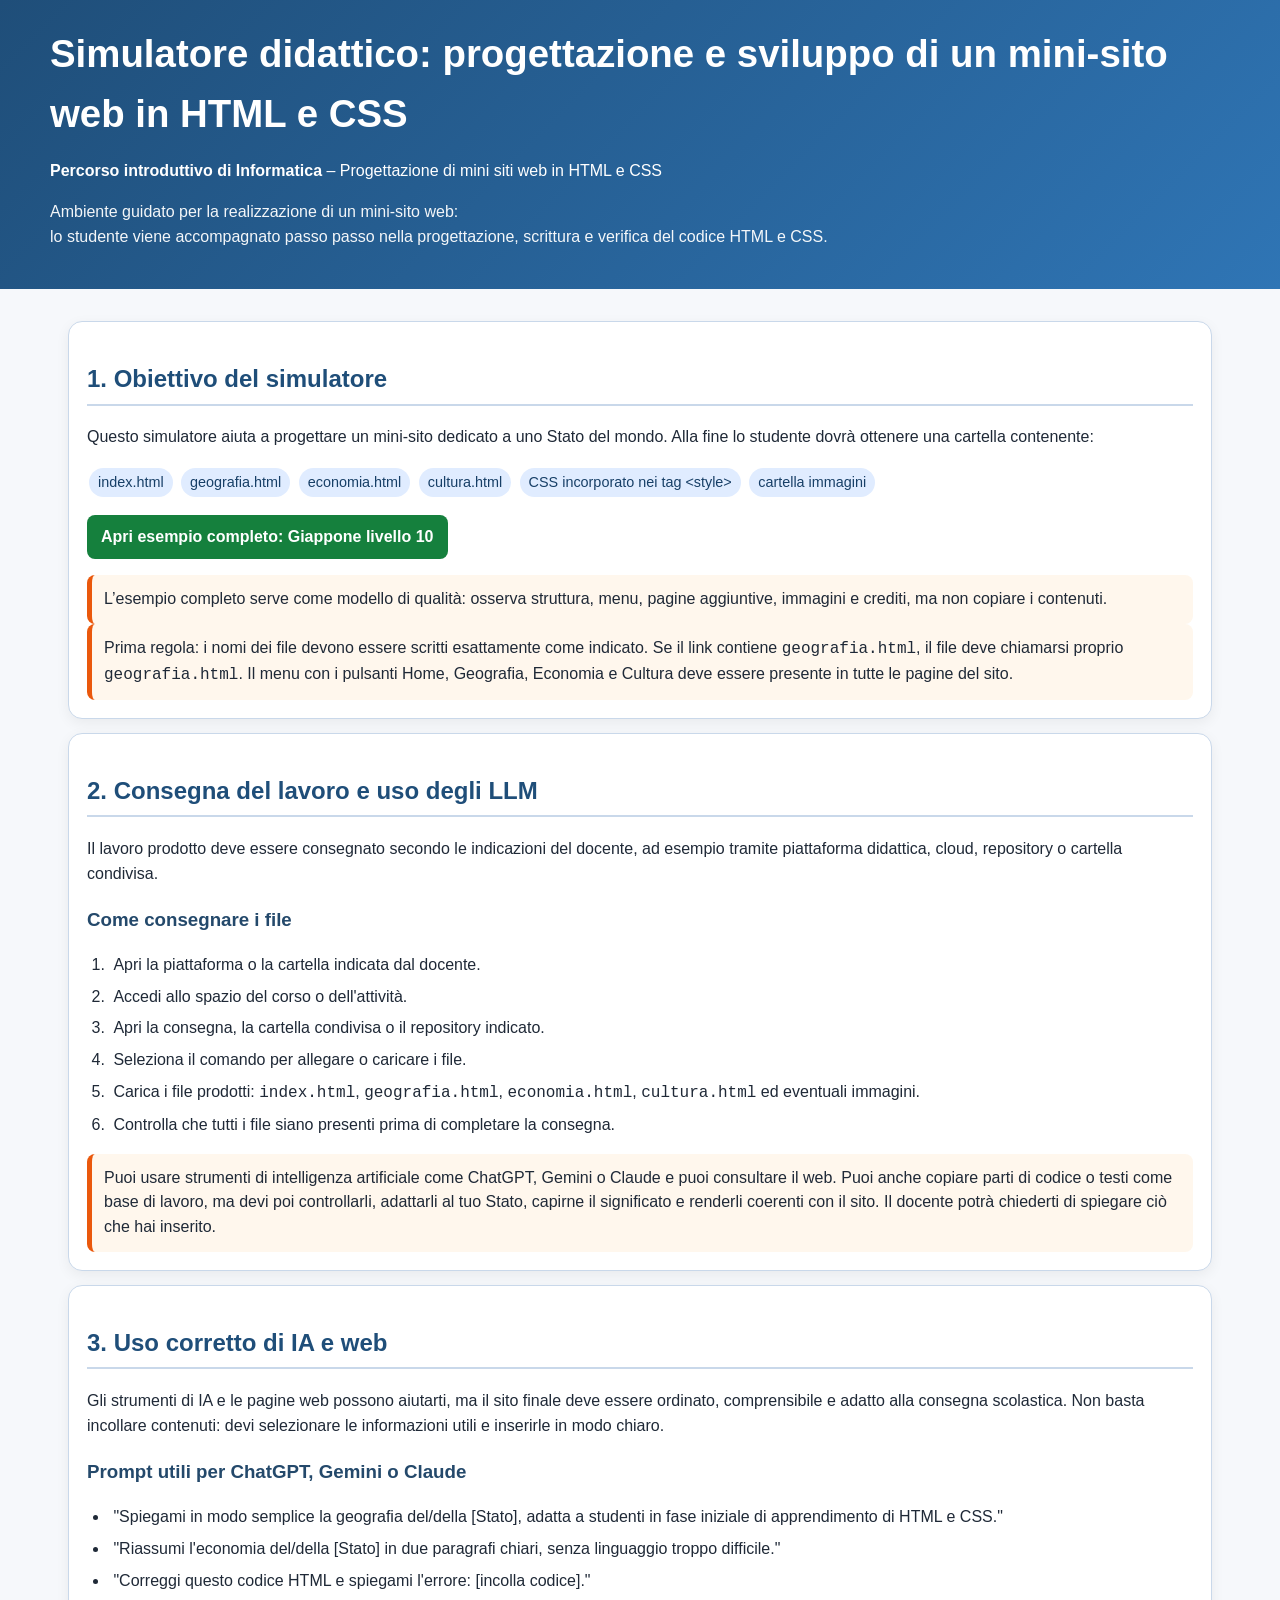
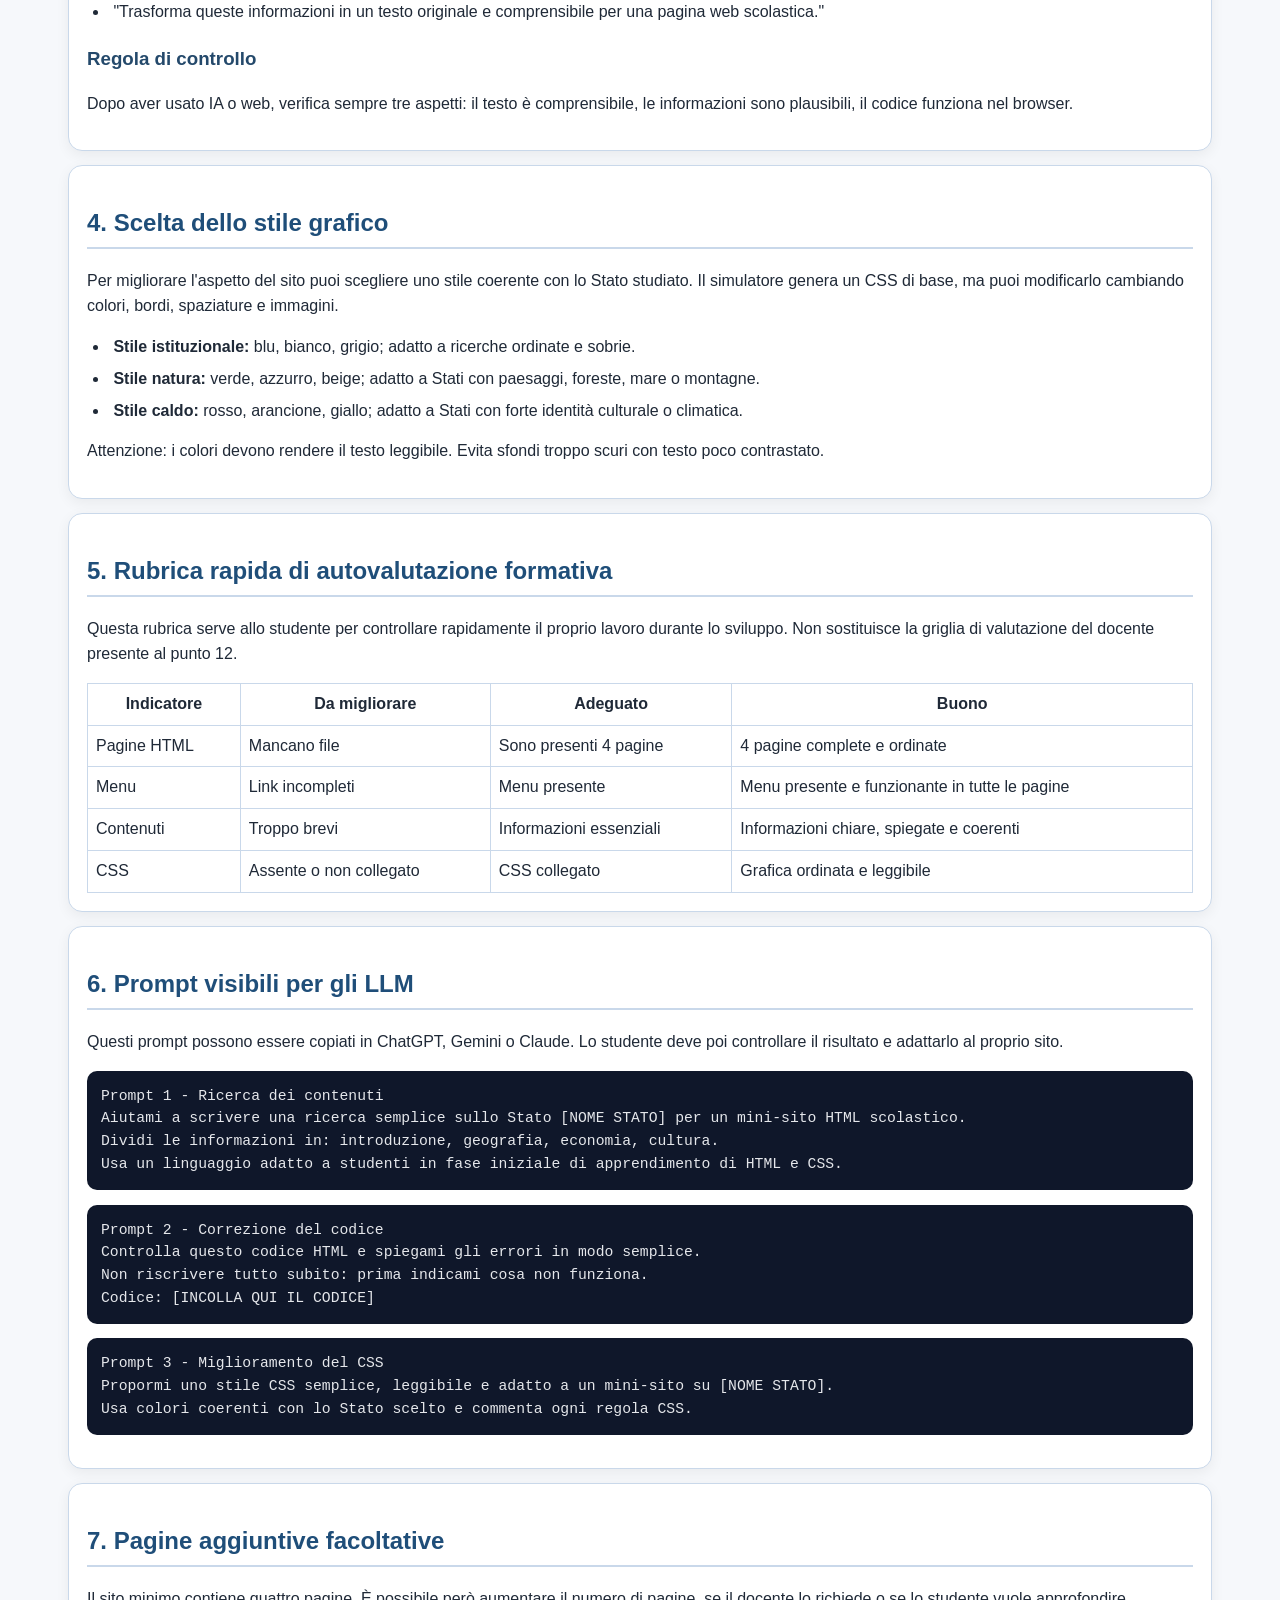
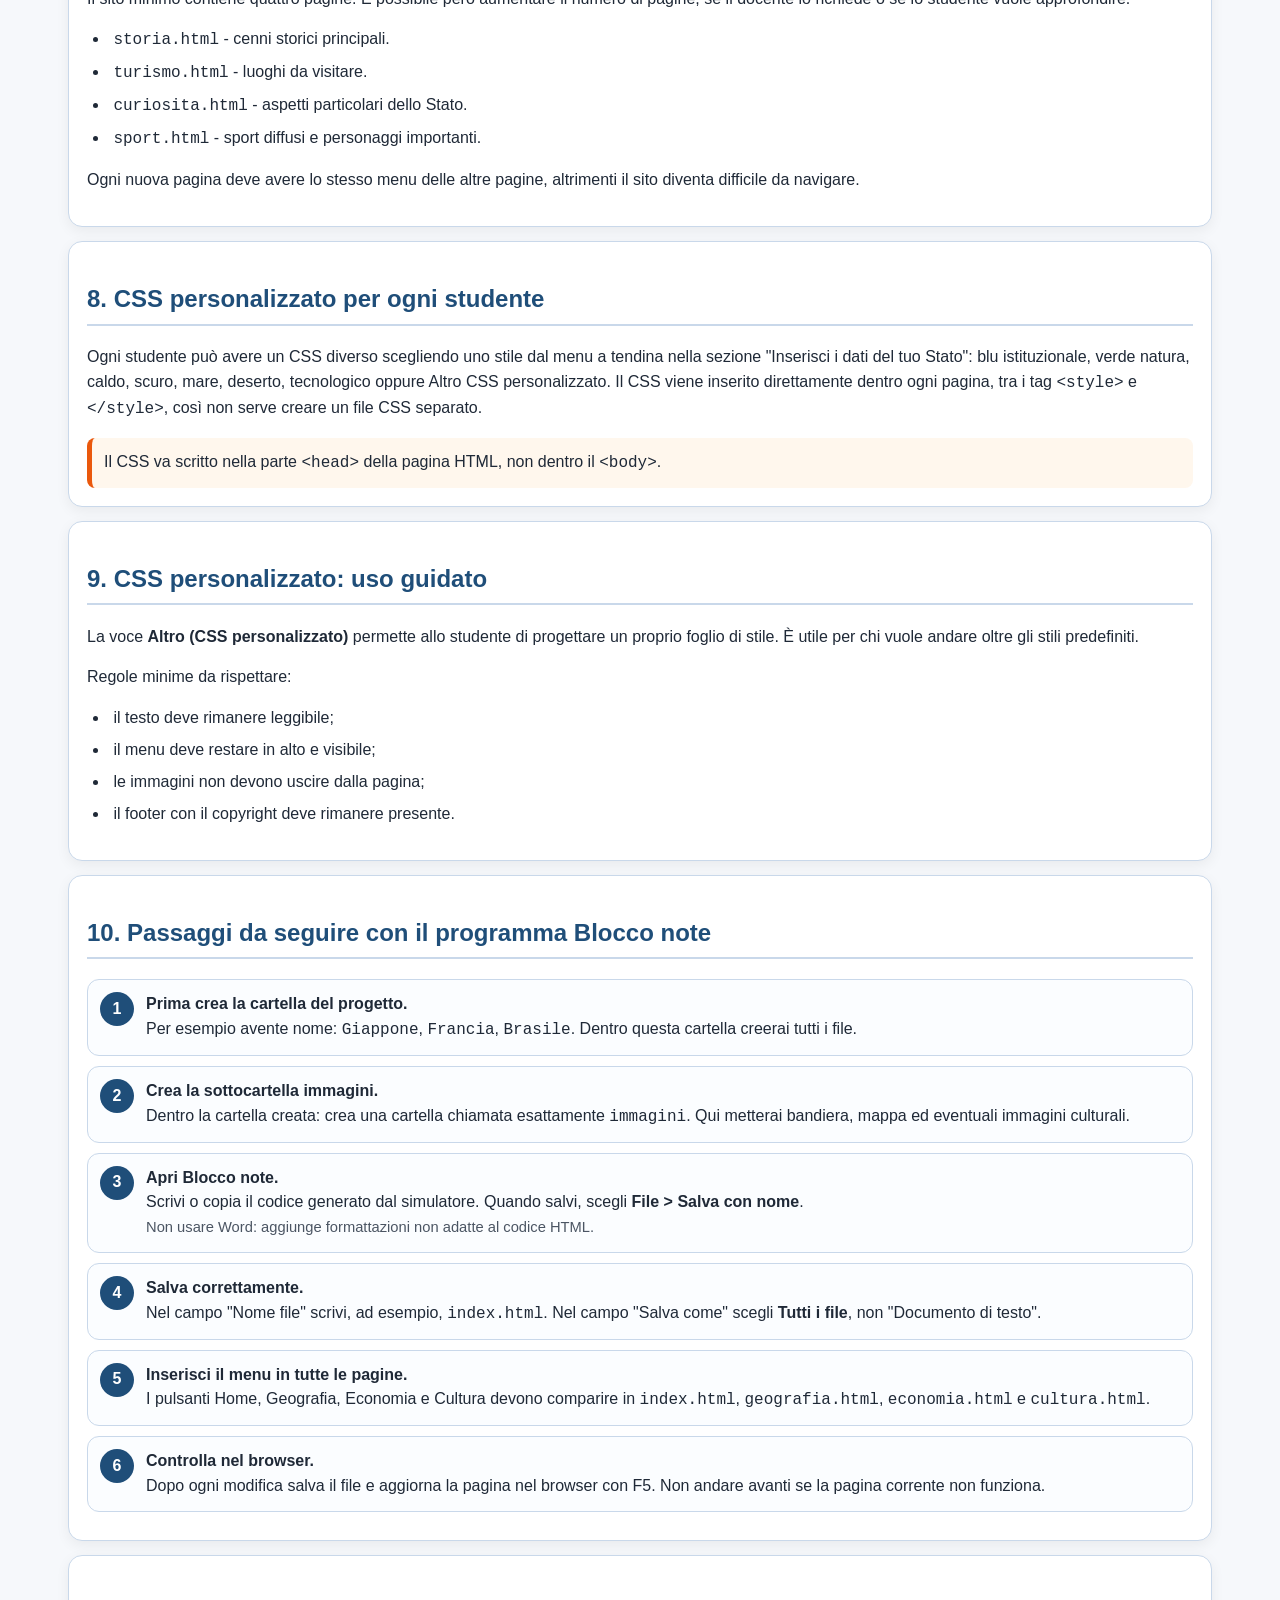
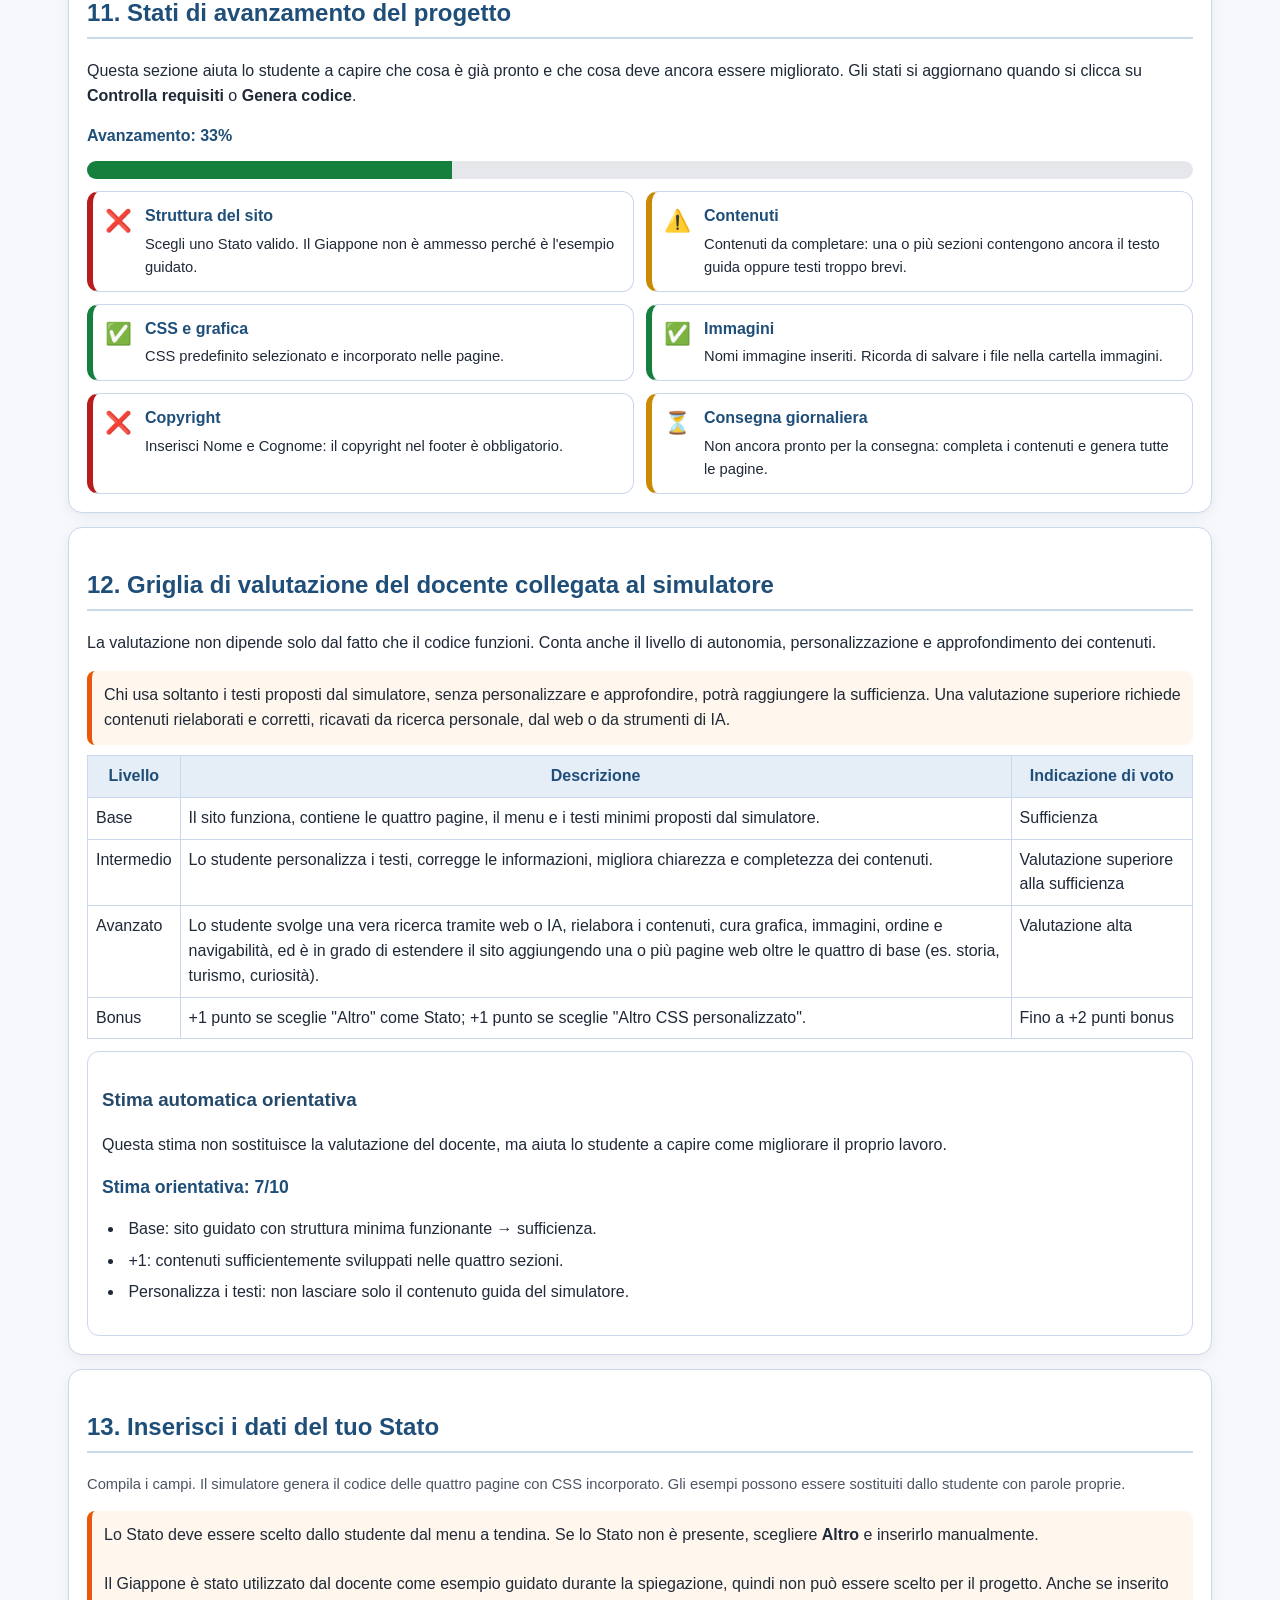
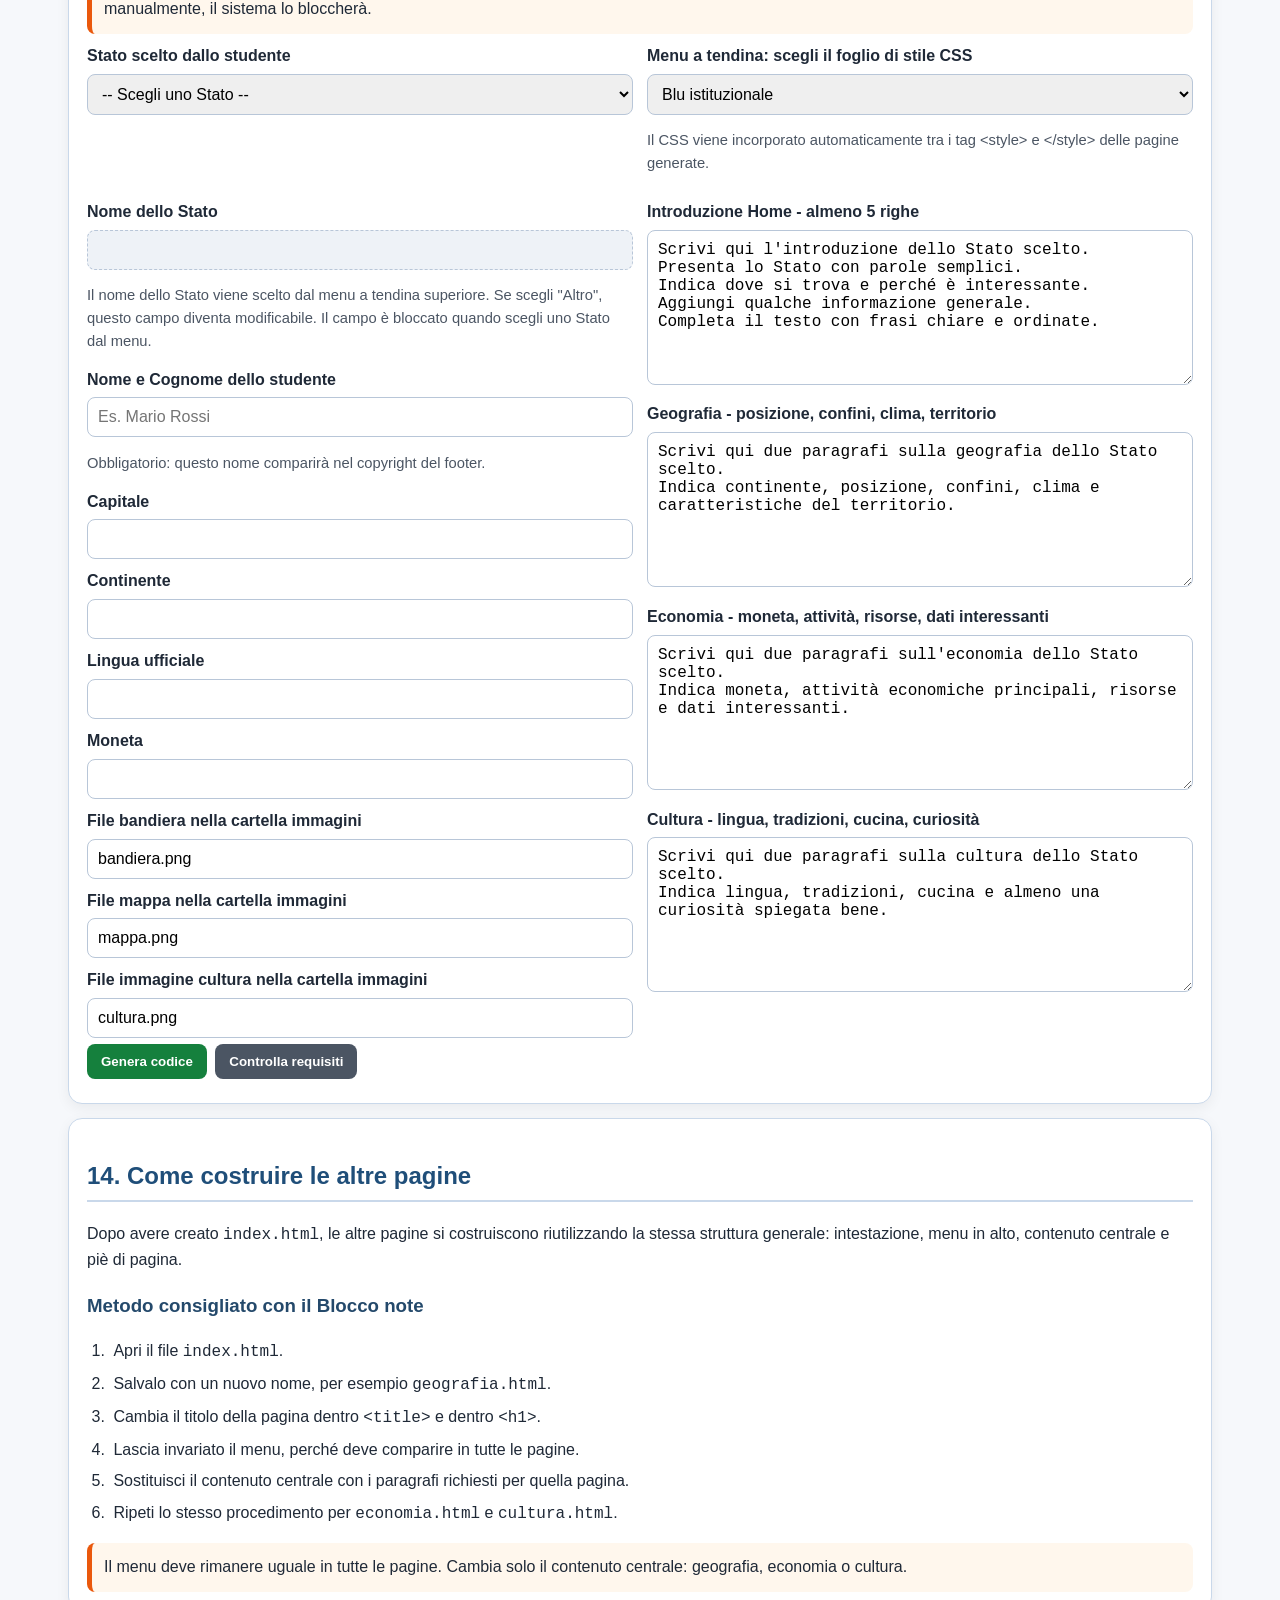
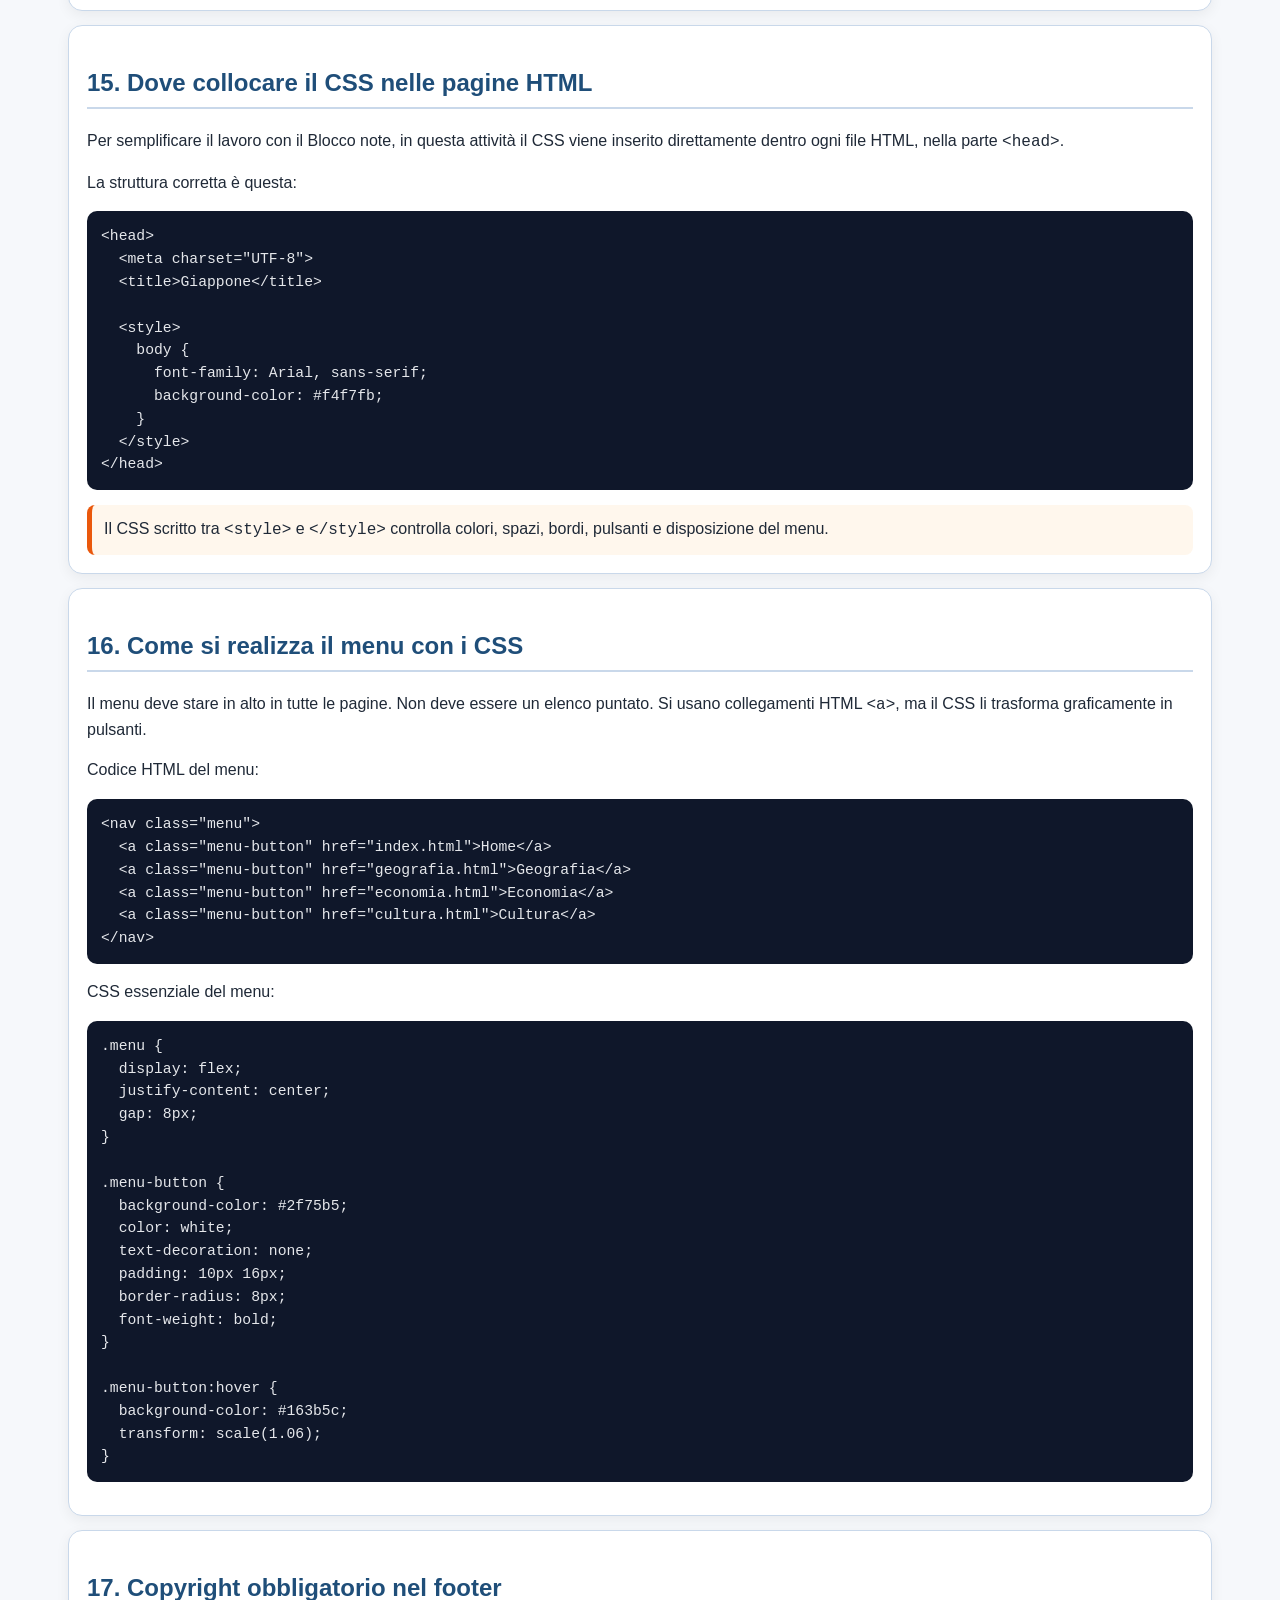
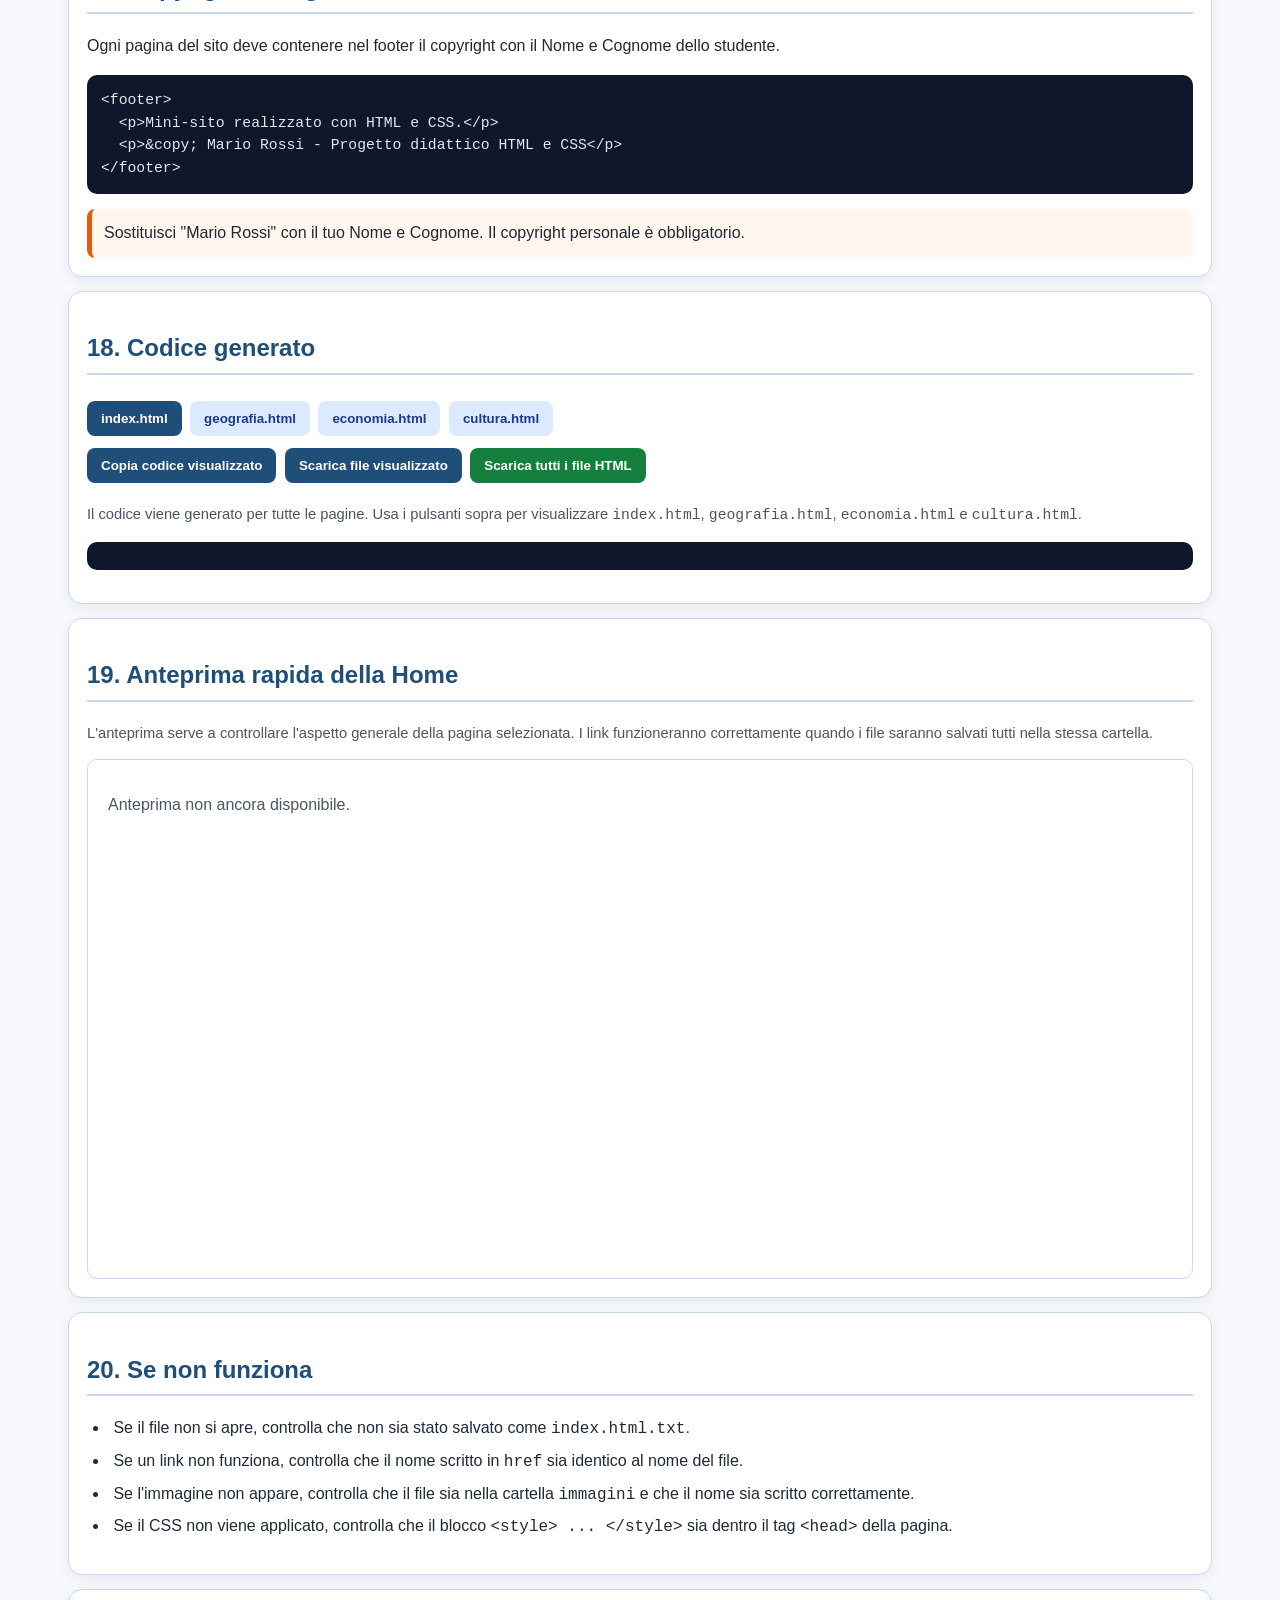
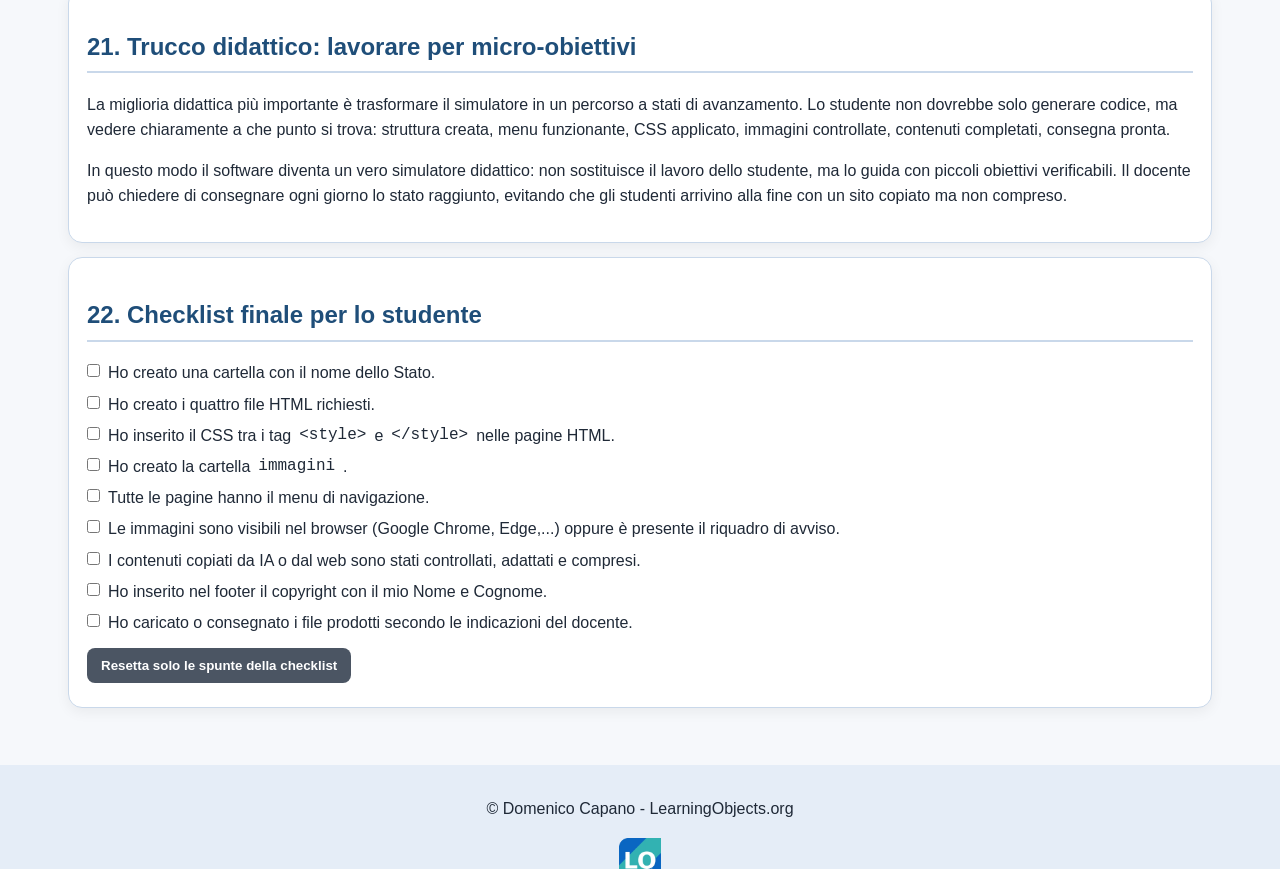
<file: index.html>
<!--
  Simulatore didattico per la realizzazione di mini-siti web in HTML e CSS
  Autore: Domenico Capano
  LearningObjects.org
  Uso esclusivamente didattico
  È vietata la distribuzione non autorizzata.
-->

<!DOCTYPE html>
<html lang="it">
<head>
<meta charset="UTF-8">
<meta name="viewport" content="width=device-width, initial-scale=1.0">
<title>Simulatore didattico: mini-sito web in HTML e CSS</title>
<link rel="icon" href="favicon.ico" sizes="any">
<link rel="icon" type="image/png" href="favicon.png">
<link rel="icon" href="favicon.ico" sizes="any">
<link rel="icon" type="image/png" href="favicon.png">
<link rel="icon" type="image/png"
href="[data-uri]">
<style>
:root{
  --blu:#1f4e79;
  --blu2:#2f75b5;
  --chiaro:#eef5ff;
  --bordo:#c9d8ea;
  --testo:#1f2937;
  --ok:#15803d;
  --errore:#b91c1c;
  --grigio:#f3f4f6;
}
*{box-sizing:border-box}
body{
  margin:0;
  font-family:Arial, Helvetica, sans-serif;
  background:#f6f8fb;
  color:var(--testo);
  line-height:1.55;
}
header{
  background:linear-gradient(135deg,var(--blu),var(--blu2));
  color:white;
  padding:24px 18px;
}
header .wrap, main{max-width:1180px;margin:auto}
h1{margin:0 0 8px 0;font-size:clamp(1.6rem,4vw,2.4rem)}
h2{color:var(--blu);border-bottom:2px solid var(--bordo);padding-bottom:6px}
h3{color:#24496b}
main{padding:18px}
.card{
  background:white;
  border:1px solid var(--bordo);
  border-radius:14px;
  padding:18px;
  margin:14px 0;
  box-shadow:0 4px 14px rgba(0,0,0,.06);
}
.descrizione-header{
  color: #ffffff;
  font-size: 1rem;
  margin-top: 10px;
  opacity: 0.95;
  max-width: 900px;
}

.campo-guidato{
  border: 3px solid #ca8a04 !important;
  background-color: #fefce8 !important;
  box-shadow: 0 0 0 4px rgba(202,138,4,0.18);
}
.grid{display:grid;grid-template-columns:1fr 1fr;gap:14px}
@media(max-width:850px){.grid{grid-template-columns:1fr}}
label{font-weight:bold;display:block;margin-top:10px}
input, textarea, select{
  width:100%;
  padding:10px;
  margin-top:5px;
  border:1px solid #b8c6d8;
  border-radius:8px;
  font-size:1rem;
}
textarea{min-height:155px;resize:vertical}
input[readonly]{background:#eef2f7;border-style:dashed;cursor:not-allowed;color:#4b5563}
button{
  border:0;
  background:var(--blu);
  color:white;
  padding:10px 14px;
  border-radius:8px;
  cursor:pointer;
  margin:6px 4px 6px 0;
  font-weight:bold;
}
button:hover{background:#153a5d}
button.secondary{background:#4b5563}
button.ok{background:var(--ok)}
button.danger{background:var(--errore)}
.small{font-size:.92rem;color:#4b5563}
.alert{background:#fff7ed;border-left:5px solid #ea580c;padding:12px;border-radius:8px}
.success{background:#ecfdf5;border-left:5px solid var(--ok);padding:12px;border-radius:8px}
.error{background:#fef2f2;border-left:5px solid var(--errore);padding:12px;border-radius:8px}
.step{
  display:flex;
  gap:12px;
  align-items:flex-start;
  border:1px solid var(--bordo);
  background:#fbfdff;
  border-radius:12px;
  padding:12px;
  margin:10px 0;
}
.num{
  min-width:34px;height:34px;border-radius:50%;
  background:var(--blu);color:white;display:flex;align-items:center;justify-content:center;font-weight:bold;
}
pre{
  background:#0f172a;
  color:#e5e7eb;
  padding:14px;
  border-radius:10px;
  overflow:auto;
  font-size:.92rem;
  white-space:pre-wrap;
}
code{font-family:Consolas, monospace}
.tabs button{background:#dbeafe;color:#1e3a8a}
.tabs button.active{background:var(--blu);color:white}
.checklist li{margin:6px 0}
.badge{display:inline-block;background:#e0ecff;color:#173f67;border-radius:20px;padding:3px 9px;margin:2px;font-size:.9rem}
.preview{
  border:1px solid var(--bordo);
  border-radius:10px;
  background:white;
  padding:12px;
  min-height:220px;
}
.preview-frame{width:100%;height:520px;border:1px solid var(--bordo);border-radius:10px;background:white;overflow:auto}

/* Finestra modale didattica per i passaggi */
.step.zoomable {
  cursor: zoom-in;
  transition: transform .15s ease, box-shadow .15s ease;
}
.step.zoomable:hover {
  transform: translateY(-2px);
  box-shadow: 0 6px 18px rgba(31,78,121,.18);
}
.modal-step {
  display:none;
  position:fixed;
  inset:0;
  background:rgba(15,23,42,.62);
  z-index:9999;
  padding:20px;
}
.modal-step.show {
  display:flex;
  align-items:center;
  justify-content:center;
}
.modal-box {
  width:min(720px,96vw);
  max-height:86vh;
  overflow:auto;
  background:white;
  color:var(--testo);
  border-radius:18px;
  border:3px solid var(--blu2);
  padding:22px;
  box-shadow:0 18px 48px rgba(0,0,0,.28);
}
.modal-box h3 {
  margin-top:0;
  font-size:1.45rem;
}
.modal-box .modal-num {
  width:46px;
  height:46px;
  border-radius:50%;
  background:var(--blu);
  color:white;
  display:inline-flex;
  align-items:center;
  justify-content:center;
  font-weight:bold;
  margin-right:10px;
}
.modal-close {
  float:right;
  background:var(--errore);
}
@media (hover:none) {
  .step.zoomable {
    cursor:pointer;
  }
}


/* Miglioria: zoom semplice del testo dei passaggi, senza finestra modale */
.step {
  align-items: flex-start;
}
.step:hover {
  transform: scale(1.02);
  background: #eef5ff;
  box-shadow: 0 6px 18px rgba(31,78,121,.16);
}
.step.zoomable {
  cursor: default;
}
.step.zoomable:hover {
  cursor: default;
}

/* Elenchi più leggibili e allineati */
.card ul,
.card ol {
  padding-left: 1.4rem;
  margin-left: 0;
}
.card li {
  margin: 7px 0;
  padding-left: 4px;
}

/* Disattiva eventuale modale precedente */
.modal-step {
  display: none !important;
}


/* Checklist finale: allineamento corretto tra checkbox, puntini e testo */
.checklist {
  list-style-position: outside;
  padding-left: 1.6rem;
}
.checklist li {
  display: list-item;
  padding-left: 0.2rem;
  margin: 8px 0;
}
.checklist input[type="checkbox"] {
  margin-right: 8px;
  vertical-align: middle;
}


.no-bullets {
  padding-left: 0;
  margin-left: 0;
}
.check-row {
  display: flex;
  align-items: flex-start;
  gap: 8px;
  margin: 8px 0;
}
.check-row input[type="checkbox"] {
  margin-top: 4px;
  flex: 0 0 auto;
}


.checklist-finale {
  margin-top: 10px;
}
.checklist-finale label {
  display: flex;
  align-items: flex-start;
  gap: 8px;
  margin: 8px 0;
  font-weight: normal;
  line-height: 1.45;
}
.checklist-finale input[type="checkbox"] {
  width: auto;
  margin: 3px 0 0 0;
  flex: 0 0 auto;
}


/* Correzione finale checklist */
.checklist-finale label {
  display: flex !important;
  align-items: flex-start !important;
  gap: 8px !important;
  margin: 8px 0 !important;
  font-weight: normal !important;
}
.checklist-finale input[type="checkbox"] {
  width: auto !important;
  margin: 3px 0 0 0 !important;
  flex: 0 0 auto !important;
}


.css-custom-box {
  display: none;
  margin-top: 14px;
  padding: 14px;
  border: 1px solid var(--bordo);
  border-radius: 12px;
  background: #fbfdff;
}
.css-custom-box textarea {
  min-height: 220px;
  font-family: Consolas, monospace;
  font-size: 0.95rem;
}
@media (max-width: 600px) {
  header {
    padding: 18px 12px;
  }
  main {
    padding: 10px;
  }
  .card {
    padding: 14px;
    border-radius: 10px;
  }
  button {
    width: 100%;
    margin: 6px 0;
  }
  input, textarea, select {
    font-size: 16px;
  }
  .preview-frame {
    height: 430px;
  }
  pre {
    font-size: 0.82rem;
  }
}


/* Stati di avanzamento del progetto */
.progress-dashboard {
  display: grid;
  grid-template-columns: repeat(2, minmax(0, 1fr));
  gap: 12px;
  margin-top: 12px;
}
.status-card {
  border: 1px solid var(--bordo);
  border-radius: 12px;
  padding: 12px;
  background: #ffffff;
  display: flex;
  gap: 10px;
  align-items: flex-start;
}
.status-icon {
  font-size: 1.35rem;
  min-width: 30px;
}
.status-card h3 {
  margin: 0 0 4px 0;
  font-size: 1rem;
  color: var(--blu);
}
.status-card p {
  margin: 0;
  font-size: .92rem;
}
.status-ok {
  border-left: 6px solid var(--ok);
}
.status-warning {
  border-left: 6px solid #ca8a04;
}
.status-error {
  border-left: 6px solid var(--errore);
}
.status-neutral {
  border-left: 6px solid var(--secondary);
}
.progress-bar-wrap {
  width: 100%;
  background: #e5e7eb;
  border-radius: 999px;
  overflow: hidden;
  height: 18px;
  margin: 12px 0;
}
.progress-bar {
  height: 100%;
  width: 0%;
  background: var(--ok);
  transition: width .3s ease;
}
.progress-score {
  font-weight: bold;
  color: var(--blu);
}
@media (max-width: 700px) {
  .progress-dashboard {
    grid-template-columns: 1fr;
  }
}


.valutazione-box {
  border: 1px solid var(--bordo);
  border-radius: 12px;
  background: #ffffff;
  padding: 14px;
  margin-top: 12px;
}
.valutazione-table {
  width: 100%;
  border-collapse: collapse;
  margin-top: 10px;
}
.valutazione-table th,
.valutazione-table td {
  border: 1px solid var(--bordo);
  padding: 8px;
  vertical-align: top;
}
.valutazione-table th {
  background: #e5edf7;
  color: var(--blu);
}
.punteggio-stimato {
  font-size: 1.1rem;
  font-weight: bold;
  color: var(--blu);
  margin-top: 10px;
}
@media (max-width: 700px) {
  .valutazione-table,
  .valutazione-table thead,
  .valutazione-table tbody,
  .valutazione-table th,
  .valutazione-table td,
  .valutazione-table tr {
    display: block;
  }
  .valutazione-table th {
    display: none;
  }
  .valutazione-table td {
    border-bottom: 0;
  }
  .valutazione-table tr {
    border: 1px solid var(--bordo);
    margin-bottom: 10px;
  }
}


/* Modale didattica per anteprima non ancora disponibile */
.preview-modal{
  display:none;
  position:fixed;
  inset:0;
  background:rgba(15,23,42,.62);
  z-index:9999;
  padding:18px;
  align-items:center;
  justify-content:center;
}
.preview-modal.show{display:flex}
.preview-modal-box{
  width:min(680px,96vw);
  background:#fff;
  color:var(--testo);
  border:3px solid var(--blu2);
  border-radius:18px;
  padding:22px;
  box-shadow:0 18px 48px rgba(0,0,0,.28);
}
.preview-modal-box h3{
  margin-top:0;
  color:var(--blu);
  font-size:1.35rem;
}
.preview-modal-actions{
  display:flex;
  flex-wrap:wrap;
  gap:8px;
  margin-top:12px;
}
.preview-modal-actions button{margin:0}
@media(max-width:600px){
  .preview-modal-actions button{width:100%}
}

</style>

</head>

<body>
<header>
  <div class="wrap">
    <h1>Simulatore didattico: progettazione e sviluppo di un mini-sito web in HTML e CSS</h1>
    <p><strong>Percorso introduttivo di Informatica</strong> – Progettazione di mini siti web in HTML e CSS</p>
    <p class="descrizione-header">
  Ambiente guidato per la realizzazione di un mini-sito web:<br>
  lo studente viene accompagnato passo passo nella progettazione, scrittura e verifica del codice HTML e CSS.
</p>
  </div>
</header>

<main>
<section class="card">
  <h2>1. Obiettivo del simulatore</h2>
  <p>Questo simulatore aiuta a progettare un mini-sito dedicato a uno Stato del mondo. Alla fine lo studente dovrà ottenere una cartella contenente:</p>
  <p>
    <span class="badge">index.html</span>
    <span class="badge">geografia.html</span>
    <span class="badge">economia.html</span>
    <span class="badge">cultura.html</span>
    <span class="badge">CSS incorporato nei tag &lt;style&gt;</span>
    <span class="badge">cartella immagini</span>
  </p>
  <p>
    <a href="esempio_giappone_livello10/index.html" target="_blank" style="display:inline-block;background:#15803d;color:#ffffff;text-decoration:none;padding:10px 14px;border-radius:8px;font-weight:bold;">Apri esempio completo: Giappone livello 10</a>
  </p>
  <div class="alert">
    L’esempio completo serve come modello di qualità: osserva struttura, menu, pagine aggiuntive, immagini e crediti, ma non copiare i contenuti.
  </div>
  <div class="alert">
    Prima regola: i nomi dei file devono essere scritti esattamente come indicato. Se il link contiene <code>geografia.html</code>, il file deve chiamarsi proprio <code>geografia.html</code>.
    Il menu con i pulsanti Home, Geografia, Economia e Cultura deve essere presente in tutte le pagine del sito.
  </div>
</section>

<section class="card">
  <h2>2. Consegna del lavoro e uso degli LLM</h2>
  <p>Il lavoro prodotto deve essere consegnato secondo le indicazioni del docente, ad esempio tramite piattaforma didattica, cloud, repository o cartella condivisa.</p>
  <h3>Come consegnare i file</h3>
  <ol>
    <li>Apri la piattaforma o la cartella indicata dal docente.</li>
    <li>Accedi allo spazio del corso o dell'attività.</li>
    <li>Apri la consegna, la cartella condivisa o il repository indicato.</li>
    <li>Seleziona il comando per allegare o caricare i file.</li>
    <li>Carica i file prodotti: <code>index.html</code>, <code>geografia.html</code>, <code>economia.html</code>, <code>cultura.html</code> ed eventuali immagini.</li>
    <li>Controlla che tutti i file siano presenti prima di completare la consegna.</li>
  </ol>
  <div class="alert">
    Puoi usare strumenti di intelligenza artificiale come ChatGPT, Gemini o Claude e puoi consultare il web. Puoi anche copiare parti di codice o testi come base di lavoro, ma devi poi controllarli, adattarli al tuo Stato, capirne il significato e renderli coerenti con il sito. Il docente potrà chiederti di spiegare ciò che hai inserito.
  </div>
</section>

<section class="card">
  <h2>3. Uso corretto di IA e web</h2>
  <p>Gli strumenti di IA e le pagine web possono aiutarti, ma il sito finale deve essere ordinato, comprensibile e adatto alla consegna scolastica. Non basta incollare contenuti: devi selezionare le informazioni utili e inserirle in modo chiaro.</p>
  <h3>Prompt utili per ChatGPT, Gemini o Claude</h3>
  <ul>
    <li>"Spiegami in modo semplice la geografia del/della [Stato], adatta a studenti in fase iniziale di apprendimento di HTML e CSS."</li>
    <li>"Riassumi l'economia del/della [Stato] in due paragrafi chiari, senza linguaggio troppo difficile."</li>
    <li>"Correggi questo codice HTML e spiegami l'errore: [incolla codice]."</li>
    <li>"Trasforma queste informazioni in un testo originale e comprensibile per una pagina web scolastica."</li>
  </ul>
  <h3>Regola di controllo</h3>
  <p>Dopo aver usato IA o web, verifica sempre tre aspetti: il testo è comprensibile, le informazioni sono plausibili, il codice funziona nel browser.</p>
</section>

<section class="card">
  <h2>4. Scelta dello stile grafico</h2>
  <p>Per migliorare l'aspetto del sito puoi scegliere uno stile coerente con lo Stato studiato. Il simulatore genera un CSS di base, ma puoi modificarlo cambiando colori, bordi, spaziature e immagini.</p>
  <ul>
    <li><strong>Stile istituzionale:</strong> blu, bianco, grigio; adatto a ricerche ordinate e sobrie.</li>
    <li><strong>Stile natura:</strong> verde, azzurro, beige; adatto a Stati con paesaggi, foreste, mare o montagne.</li>
    <li><strong>Stile caldo:</strong> rosso, arancione, giallo; adatto a Stati con forte identità culturale o climatica.</li>
  </ul>
  <p>Attenzione: i colori devono rendere il testo leggibile. Evita sfondi troppo scuri con testo poco contrastato.</p>
</section>

<section class="card">
  <h2>5. Rubrica rapida di autovalutazione formativa</h2>
  <p>Questa rubrica serve allo studente per controllare rapidamente il proprio lavoro durante lo sviluppo. Non sostituisce la griglia di valutazione del docente presente al punto 12.</p>
  <table style="width:100%;border-collapse:collapse;background:white">
    <tr><th style="border:1px solid #c9d8ea;padding:8px">Indicatore</th><th style="border:1px solid #c9d8ea;padding:8px">Da migliorare</th><th style="border:1px solid #c9d8ea;padding:8px">Adeguato</th><th style="border:1px solid #c9d8ea;padding:8px">Buono</th></tr>
    <tr><td style="border:1px solid #c9d8ea;padding:8px">Pagine HTML</td><td style="border:1px solid #c9d8ea;padding:8px">Mancano file</td><td style="border:1px solid #c9d8ea;padding:8px">Sono presenti 4 pagine</td><td style="border:1px solid #c9d8ea;padding:8px">4 pagine complete e ordinate</td></tr>
    <tr><td style="border:1px solid #c9d8ea;padding:8px">Menu</td><td style="border:1px solid #c9d8ea;padding:8px">Link incompleti</td><td style="border:1px solid #c9d8ea;padding:8px">Menu presente</td><td style="border:1px solid #c9d8ea;padding:8px">Menu presente e funzionante in tutte le pagine</td></tr>
    <tr><td style="border:1px solid #c9d8ea;padding:8px">Contenuti</td><td style="border:1px solid #c9d8ea;padding:8px">Troppo brevi</td><td style="border:1px solid #c9d8ea;padding:8px">Informazioni essenziali</td><td style="border:1px solid #c9d8ea;padding:8px">Informazioni chiare, spiegate e coerenti</td></tr>
    <tr><td style="border:1px solid #c9d8ea;padding:8px">CSS</td><td style="border:1px solid #c9d8ea;padding:8px">Assente o non collegato</td><td style="border:1px solid #c9d8ea;padding:8px">CSS collegato</td><td style="border:1px solid #c9d8ea;padding:8px">Grafica ordinata e leggibile</td></tr>
  </table>
</section>

<section class="card">
  <h2>6. Prompt visibili per gli LLM</h2>
  <p>Questi prompt possono essere copiati in ChatGPT, Gemini o Claude. Lo studente deve poi controllare il risultato e adattarlo al proprio sito.</p>
  <pre><code>Prompt 1 - Ricerca dei contenuti
Aiutami a scrivere una ricerca semplice sullo Stato [NOME STATO] per un mini-sito HTML scolastico.
Dividi le informazioni in: introduzione, geografia, economia, cultura.
Usa un linguaggio adatto a studenti in fase iniziale di apprendimento di HTML e CSS.</code></pre>
  <pre><code>Prompt 2 - Correzione del codice
Controlla questo codice HTML e spiegami gli errori in modo semplice.
Non riscrivere tutto subito: prima indicami cosa non funziona.
Codice: [INCOLLA QUI IL CODICE]</code></pre>
  <pre><code>Prompt 3 - Miglioramento del CSS
Propormi uno stile CSS semplice, leggibile e adatto a un mini-sito su [NOME STATO].
Usa colori coerenti con lo Stato scelto e commenta ogni regola CSS.</code></pre>
</section>

<section class="card">
  <h2>7. Pagine aggiuntive facoltative</h2>
  <p>Il sito minimo contiene quattro pagine. È possibile però aumentare il numero di pagine, se il docente lo richiede o se lo studente vuole approfondire.</p>
  <ul>
    <li><code>storia.html</code> - cenni storici principali.</li>
    <li><code>turismo.html</code> - luoghi da visitare.</li>
    <li><code>curiosita.html</code> - aspetti particolari dello Stato.</li>
    <li><code>sport.html</code> - sport diffusi e personaggi importanti.</li>
  </ul>
  <p>Ogni nuova pagina deve avere lo stesso menu delle altre pagine, altrimenti il sito diventa difficile da navigare.</p>
</section>

<section class="card">
  <h2>8. CSS personalizzato per ogni studente</h2>
  <p>Ogni studente può avere un CSS diverso scegliendo uno stile dal menu a tendina nella sezione "Inserisci i dati del tuo Stato": blu istituzionale, verde natura, caldo, scuro, mare, deserto, tecnologico oppure Altro CSS personalizzato. Il CSS viene inserito direttamente dentro ogni pagina, tra i tag <code>&lt;style&gt;</code> e <code>&lt;/style&gt;</code>, così non serve creare un file CSS separato.</p>
  <div class="alert">
    Il CSS va scritto nella parte <code>&lt;head&gt;</code> della pagina HTML, non dentro il <code>&lt;body&gt;</code>.
  </div>
</section>

<section class="card">
  <h2>9. CSS personalizzato: uso guidato</h2>
  <p>La voce <strong>Altro (CSS personalizzato)</strong> permette allo studente di progettare un proprio foglio di stile. È utile per chi vuole andare oltre gli stili predefiniti.</p>
  <p>Regole minime da rispettare:</p>
  <ul>
    <li>il testo deve rimanere leggibile;</li>
    <li>il menu deve restare in alto e visibile;</li>
    <li>le immagini non devono uscire dalla pagina;</li>
    <li>il footer con il copyright deve rimanere presente.</li>
  </ul>
</section>

<section class="card">
  <h2>10. Passaggi da seguire con il programma Blocco note</h2>
  <div class="step"><div class="num">1</div><div><strong>Prima crea la cartella del progetto.</strong><br>Per esempio avente nome: <code>Giappone</code>, <code>Francia</code>, <code>Brasile</code>. Dentro questa cartella creerai tutti i file.</div></div>
  <div class="step"><div class="num">2</div><div><strong>Crea la sottocartella immagini.</strong><br>Dentro la cartella creata: crea una cartella chiamata esattamente <code>immagini</code>. Qui metterai bandiera, mappa ed eventuali immagini culturali.</div></div>
  <div class="step">
  <div class="num">3</div>
  <div>
    <strong>Apri Blocco note.</strong><br>
    Scrivi o copia il codice generato dal simulatore.
    Quando salvi, scegli <strong>File &gt; Salva con nome</strong>.<br>
    <span class="small">Non usare Word: aggiunge formattazioni non adatte al codice HTML.</span>
  </div>
</div>
  <div class="step"><div class="num">4</div><div><strong>Salva correttamente.</strong><br>Nel campo "Nome file" scrivi, ad esempio, <code>index.html</code>. Nel campo "Salva come" scegli <strong>Tutti i file</strong>, non "Documento di testo".</div></div>
  <div class="step"><div class="num">5</div><div><strong>Inserisci il menu in tutte le pagine.</strong><br>I pulsanti Home, Geografia, Economia e Cultura devono comparire in <code>index.html</code>, <code>geografia.html</code>, <code>economia.html</code> e <code>cultura.html</code>.</div></div>
  <div class="step"><div class="num">6</div><div><strong>Controlla nel browser.</strong><br>Dopo ogni modifica salva il file e aggiorna la pagina nel browser con F5. Non andare avanti se la pagina corrente non funziona.</div></div>
</section>

<section class="card" id="sezione-avanzamento">
  <h2>11. Stati di avanzamento del progetto</h2>
  <p>Questa sezione aiuta lo studente a capire che cosa è già pronto e che cosa deve ancora essere migliorato. Gli stati si aggiornano quando si clicca su <strong>Controlla requisiti</strong> o <strong>Genera codice</strong>.</p>

  <div class="progress-score" id="progressScore">Avanzamento: 0%</div>
  <div class="progress-bar-wrap">
    <div class="progress-bar" id="progressBar"></div>
  </div>

  <div class="progress-dashboard">
    <div class="status-card status-neutral" id="statoStruttura">
      <div class="status-icon">⏳</div>
      <div>
        <h3>Struttura del sito</h3>
        <p>Da verificare: quattro pagine HTML e menu comune.</p>
      </div>
    </div>

    <div class="status-card status-neutral" id="statoContenuti">
      <div class="status-icon">⏳</div>
      <div>
        <h3>Contenuti</h3>
        <p>Da verificare: testi sufficienti per Home, Geografia, Economia e Cultura.</p>
      </div>
    </div>

    <div class="status-card status-neutral" id="statoCss">
      <div class="status-icon">⏳</div>
      <div>
        <h3>CSS e grafica</h3>
        <p>Da verificare: stile scelto e leggibilità della pagina.</p>
      </div>
    </div>

    <div class="status-card status-neutral" id="statoImmagini">
      <div class="status-icon">⏳</div>
      <div>
        <h3>Immagini</h3>
        <p>Da verificare: nomi dei file e cartella immagini.</p>
      </div>
    </div>

    <div class="status-card status-neutral" id="statoCopyright">
      <div class="status-icon">⏳</div>
      <div>
        <h3>Copyright</h3>
        <p>Da verificare: Nome e Cognome nel footer.</p>
      </div>
    </div>

    <div class="status-card status-neutral" id="statoConsegna">
      <div class="status-icon">⏳</div>
      <div>
        <h3>Consegna giornaliera</h3>
        <p>Da verificare: file pronti per la consegna.</p>
      </div>
    </div>
  </div>
</section>

<section class="card" id="sezione-valutazione">
  <h2>12. Griglia di valutazione del docente collegata al simulatore</h2>
  <p>La valutazione non dipende solo dal fatto che il codice funzioni. Conta anche il livello di autonomia, personalizzazione e approfondimento dei contenuti.</p>

  <div class="alert">
    Chi usa soltanto i testi proposti dal simulatore, senza personalizzare e approfondire, potrà raggiungere la sufficienza. Una valutazione superiore richiede contenuti rielaborati e corretti, ricavati da ricerca personale, dal web o da strumenti di IA.
  </div>

  <table class="valutazione-table">
    <thead>
      <tr>
        <th>Livello</th>
        <th>Descrizione</th>
        <th>Indicazione di voto</th>
      </tr>
    </thead>
    <tbody>
      <tr>
        <td>Base</td>
        <td>Il sito funziona, contiene le quattro pagine, il menu e i testi minimi proposti dal simulatore.</td>
        <td>Sufficienza</td>
      </tr>
      <tr>
        <td>Intermedio</td>
        <td>Lo studente personalizza i testi, corregge le informazioni, migliora chiarezza e completezza dei contenuti.</td>
        <td>Valutazione superiore alla sufficienza</td>
      </tr>
      <tr>
        <td>Avanzato</td>
        <td>Lo studente svolge una vera ricerca tramite web o IA, rielabora i contenuti, cura grafica, immagini, ordine e navigabilità, ed è in grado di estendere il sito aggiungendo una o più pagine web oltre le quattro di base (es. storia, turismo, curiosità).</td>
        <td>Valutazione alta</td>
      </tr>
      <tr>
        <td>Bonus</td>
        <td>+1 punto se sceglie "Altro" come Stato; +1 punto se sceglie "Altro CSS personalizzato".</td>
        <td>Fino a +2 punti bonus</td>
      </tr>
    </tbody>
  </table>

  <div class="valutazione-box">
    <h3>Stima automatica orientativa</h3>
    <p>Questa stima non sostituisce la valutazione del docente, ma aiuta lo studente a capire come migliorare il proprio lavoro.</p>
    <div id="stimaValutazione" class="punteggio-stimato">Stima: da calcolare</div>
    <ul id="dettaglioValutazione">
      <li>Compila i campi e clicca su "Controlla requisiti".</li>
    </ul>
  </div>
</section>

<section class="card" id="sezione-dati">
  <h2>13. Inserisci i dati del tuo Stato</h2>
  <p class="small">Compila i campi. Il simulatore genera il codice delle quattro pagine con CSS incorporato. Gli esempi possono essere sostituiti dallo studente con parole proprie.</p>

  <div class="alert">
    Lo Stato deve essere scelto dallo studente dal menu a tendina. Se lo Stato non è presente, scegliere <strong>Altro</strong> e inserirlo manualmente.
    <br><br>
    Il Giappone è stato utilizzato dal docente come esempio guidato durante la spiegazione, quindi non può essere scelto per il progetto. Anche se inserito manualmente, il sistema lo bloccherà.
  </div>

  <div class="grid">
    <div>
      <label for="csvPreset">Stato scelto dallo studente</label>
      <select id="csvPreset" onchange="caricaPresetCSV()">
        <option value="">-- Scegli uno Stato --</option>
      </select>
    </div>

    <div>
      <label for="tema">Menu a tendina: scegli il foglio di stile CSS</label>
      <select id="tema" onchange="gestioneCssPersonalizzato(); marcaCodiceDaRigenerare();">
        <option value="blu">Blu istituzionale</option>
        <option value="verde">Verde natura</option>
        <option value="caldo">Caldo rosso/arancio</option>
        <option value="scuro">Scuro elegante</option>
        <option value="mare">Mare e isole</option>
        <option value="deserto">Deserto e sabbia</option>
        <option value="tecnologico">Tecnologico</option>
        <option value="altrocss">Altro (CSS personalizzato)</option>
      </select>
      <p class="small">Il CSS viene incorporato automaticamente tra i tag &lt;style&gt; e &lt;/style&gt; delle pagine generate.</p>
    </div>
  </div>

  <div id="boxCssPersonalizzato" class="css-custom-box">
    <h3>CSS personalizzato dello studente</h3>
    <p class="small">Questo riquadro compare solo se scegli "Altro (CSS personalizzato)". È collocato sotto la scelta dello stile per non spostare i campi principali dello Stato.</p>
    <textarea id="cssPersonalizzato" oninput="marcaCodiceDaRigenerare()">body {
  margin: 0;
  font-family: Arial, Helvetica, sans-serif;
  background-color: #f4f7fb;
  color: #222222;
}

header {
  background-color: #1f4e79;
  color: white;
  padding: 25px;
  text-align: center;
}

.menu {
  display: flex;
  justify-content: center;
  flex-wrap: wrap;
  gap: 8px;
}

.menu-button {
  background-color: #2f75b5;
  color: white;
  text-decoration: none;
  padding: 10px 16px;
  border-radius: 8px;
}

.menu-button:hover {
  background-color: #163b5c;
}

main {
  max-width: 900px;
  margin: 25px auto;
  padding: 0 15px;
}

.scheda {
  background-color: white;
  border: 1px solid #c9d8ea;
  border-radius: 12px;
  padding: 20px;
}

.immagine {
  max-width: 280px;
  width: 100%;
  height: auto;
}</textarea>
    <p class="small">Mantieni sempre testo leggibile, menu visibile, immagini proporzionate e footer presente.</p>
  </div>

  <div class="grid">
    <div id="sezione-home">
      <label for="stato">Nome dello Stato</label>
      <input id="stato" value="" readonly>
      <p class="small">Il nome dello Stato viene scelto dal menu a tendina superiore. Se scegli "Altro", questo campo diventa modificabile. Il campo è bloccato quando scegli uno Stato dal menu.</p>

      <label for="studente">Nome e Cognome dello studente</label>
      <input id="studente" value="" placeholder="Es. Mario Rossi">
      <p class="small">Obbligatorio: questo nome comparirà nel copyright del footer.</p>

      <label for="capitale">Capitale</label>
      <input id="capitale" value="">

      <label for="continente">Continente</label>
      <input id="continente" value="">

      <label for="lingua">Lingua ufficiale</label>
      <input id="lingua" value="">

      <label for="moneta">Moneta</label>
      <input id="moneta" value="">

      <label for="bandiera">File bandiera nella cartella immagini</label>
      <input id="bandiera" value="bandiera.png">

      <label for="mappa">File mappa nella cartella immagini</label>
      <input id="mappa" value="mappa.png">

      <label for="culturaImg">File immagine cultura nella cartella immagini</label>
      <input id="culturaImg" value="cultura.png">
    </div>

    <div>
      <label for="intro">Introduzione Home - almeno 5 righe</label>
      <textarea id="intro">Scrivi qui l'introduzione dello Stato scelto.
Presenta lo Stato con parole semplici.
Indica dove si trova e perché è interessante.
Aggiungi qualche informazione generale.
Completa il testo con frasi chiare e ordinate.</textarea>

      <label id="sezione-geografia" for="geo">Geografia - posizione, confini, clima, territorio</label>
      <textarea id="geo">Scrivi qui due paragrafi sulla geografia dello Stato scelto.
Indica continente, posizione, confini, clima e caratteristiche del territorio.</textarea>

      <label id="sezione-economia" for="eco">Economia - moneta, attività, risorse, dati interessanti</label>
      <textarea id="eco">Scrivi qui due paragrafi sull'economia dello Stato scelto.
Indica moneta, attività economiche principali, risorse e dati interessanti.</textarea>

      <label id="sezione-cultura" for="cult">Cultura - lingua, tradizioni, cucina, curiosità</label>
      <textarea id="cult">Scrivi qui due paragrafi sulla cultura dello Stato scelto.
Indica lingua, tradizioni, cucina e almeno una curiosità spiegata bene.</textarea>
    </div>
  </div>

  <button id="btnGeneraCodice" onclick="genera(true)" class="ok">Genera codice</button>
  <button onclick="controlla()" class="secondary">Controlla requisiti</button>
  <div id="esito"></div>
</section>

<section class="card">
  <h2>14. Come costruire le altre pagine</h2>
  <p>Dopo avere creato <code>index.html</code>, le altre pagine si costruiscono riutilizzando la stessa struttura generale: intestazione, menu in alto, contenuto centrale e piè di pagina.</p>
  <h3>Metodo consigliato con il Blocco note</h3>
  <ol>
    <li>Apri il file <code>index.html</code>.</li>
    <li>Salvalo con un nuovo nome, per esempio <code>geografia.html</code>.</li>
    <li>Cambia il titolo della pagina dentro <code>&lt;title&gt;</code> e dentro <code>&lt;h1&gt;</code>.</li>
    <li>Lascia invariato il menu, perché deve comparire in tutte le pagine.</li>
    <li>Sostituisci il contenuto centrale con i paragrafi richiesti per quella pagina.</li>
    <li>Ripeti lo stesso procedimento per <code>economia.html</code> e <code>cultura.html</code>.</li>
  </ol>
  <div class="alert">
    Il menu deve rimanere uguale in tutte le pagine. Cambia solo il contenuto centrale: geografia, economia o cultura.
  </div>
</section>

<section class="card">
  <h2>15. Dove collocare il CSS nelle pagine HTML</h2>
  <p>Per semplificare il lavoro con il Blocco note, in questa attività il CSS viene inserito direttamente dentro ogni file HTML, nella parte <code>&lt;head&gt;</code>.</p>
  <p>La struttura corretta è questa:</p>
  <pre><code>&lt;head&gt;
  &lt;meta charset="UTF-8"&gt;
  &lt;title&gt;Giappone&lt;/title&gt;

  &lt;style&gt;
    body {
      font-family: Arial, sans-serif;
      background-color: #f4f7fb;
    }
  &lt;/style&gt;
&lt;/head&gt;</code></pre>
  <div class="alert">
    Il CSS scritto tra <code>&lt;style&gt;</code> e <code>&lt;/style&gt;</code> controlla colori, spazi, bordi, pulsanti e disposizione del menu.
  </div>
</section>

<section class="card">
  <h2>16. Come si realizza il menu con i CSS</h2>
  <p>Il menu deve stare in alto in tutte le pagine. Non deve essere un elenco puntato. Si usano collegamenti HTML <code>&lt;a&gt;</code>, ma il CSS li trasforma graficamente in pulsanti.</p>
  <p>Codice HTML del menu:</p>
  <pre><code>&lt;nav class="menu"&gt;
  &lt;a class="menu-button" href="index.html"&gt;Home&lt;/a&gt;
  &lt;a class="menu-button" href="geografia.html"&gt;Geografia&lt;/a&gt;
  &lt;a class="menu-button" href="economia.html"&gt;Economia&lt;/a&gt;
  &lt;a class="menu-button" href="cultura.html"&gt;Cultura&lt;/a&gt;
&lt;/nav&gt;</code></pre>
  <p>CSS essenziale del menu:</p>
  <pre><code>.menu {
  display: flex;
  justify-content: center;
  gap: 8px;
}

.menu-button {
  background-color: #2f75b5;
  color: white;
  text-decoration: none;
  padding: 10px 16px;
  border-radius: 8px;
  font-weight: bold;
}

.menu-button:hover {
  background-color: #163b5c;
  transform: scale(1.06);
}</code></pre>
</section>

<section class="card">
  <h2>17. Copyright obbligatorio nel footer</h2>
  <p>Ogni pagina del sito deve contenere nel footer il copyright con il Nome e Cognome dello studente.</p>
  <pre><code>&lt;footer&gt;
  &lt;p&gt;Mini-sito realizzato con HTML e CSS.&lt;/p&gt;
  &lt;p&gt;&amp;copy; Mario Rossi - Progetto didattico HTML e CSS&lt;/p&gt;
&lt;/footer&gt;</code></pre>
  <div class="alert" id="avvisoCopyright">
    Sostituisci "Mario Rossi" con il tuo Nome e Cognome. Il copyright personale è obbligatorio.
  </div>
</section>

<section class="card" id="sezione-codice">
  <h2>18. Codice generato</h2>
  <div class="tabs">
    <button onclick="mostra('index.html')" class="active" id="tab-index.html">index.html</button>
    <button onclick="mostra('geografia.html')" id="tab-geografia.html">geografia.html</button>
    <button onclick="mostra('economia.html')" id="tab-economia.html">economia.html</button>
    <button onclick="mostra('cultura.html')" id="tab-cultura.html">cultura.html</button>
  </div>
  <button onclick="copia()">Copia codice visualizzato</button>
  <button onclick="scarica()">Scarica file visualizzato</button>
  <button onclick="scaricaTutti()" class="ok">Scarica tutti i file HTML</button>
  <div id="messaggio-copia" class="success" style="display:none;margin-top:8px;">Codice copiato.</div>
  <p class="small">Il codice viene generato per tutte le pagine. Usa i pulsanti sopra per visualizzare <code>index.html</code>, <code>geografia.html</code>, <code>economia.html</code> e <code>cultura.html</code>.</p>
  <pre><code id="codice"></code></pre>
</section>

<section class="card">
  <h2 id="titoloAnteprima">19. Anteprima rapida della Home</h2>
  <p class="small">L'anteprima serve a controllare l'aspetto generale della pagina selezionata. I link funzioneranno correttamente quando i file saranno salvati tutti nella stessa cartella.</p>
  <div id="anteprima" class="preview-frame" role="region" aria-label="Anteprima del sito"></div>
</section>

<section class="card">
  <h2>20. Se non funziona</h2>
  <ul>
    <li>Se il file non si apre, controlla che non sia stato salvato come <code>index.html.txt</code>.</li>
    <li>Se un link non funziona, controlla che il nome scritto in <code>href</code> sia identico al nome del file.</li>
    <li>Se l'immagine non appare, controlla che il file sia nella cartella <code>immagini</code> e che il nome sia scritto correttamente.</li>
    <li>Se il CSS non viene applicato, controlla che il blocco <code>&lt;style&gt; ... &lt;/style&gt;</code> sia dentro il tag <code>&lt;head&gt;</code> della pagina.</li>
  </ul>
</section>

<section class="card">
  <h2>21. Trucco didattico: lavorare per micro-obiettivi</h2>
  <p>La miglioria didattica più importante è trasformare il simulatore in un percorso a stati di avanzamento. Lo studente non dovrebbe solo generare codice, ma vedere chiaramente a che punto si trova: struttura creata, menu funzionante, CSS applicato, immagini controllate, contenuti completati, consegna pronta.</p>
  <p>In questo modo il software diventa un vero simulatore didattico: non sostituisce il lavoro dello studente, ma lo guida con piccoli obiettivi verificabili. Il docente può chiedere di consegnare ogni giorno lo stato raggiunto, evitando che gli studenti arrivino alla fine con un sito copiato ma non compreso.</p>
</section>

<section class="card">
  <h2>22. Checklist finale per lo studente</h2>
  <div class="checklist-finale">
    <label><input type="checkbox"> Ho creato una cartella con il nome dello Stato.</label>
    <label><input type="checkbox"> Ho creato i quattro file HTML richiesti.</label>
    <label><input type="checkbox"> Ho inserito il CSS tra i tag <code>&lt;style&gt;</code> e <code>&lt;/style&gt;</code> nelle pagine HTML.</label>
    <label><input type="checkbox"> Ho creato la cartella <code>immagini</code>.</label>
    <label><input type="checkbox"> Tutte le pagine hanno il menu di navigazione.</label>
    <label><input type="checkbox"> Le immagini sono visibili nel browser (Google Chrome, Edge,...) oppure è presente il riquadro di avviso.</label>
    <label><input type="checkbox"> I contenuti copiati da IA o dal web sono stati controllati, adattati e compresi.</label>
    <label><input type="checkbox"> Ho inserito nel footer il copyright con il mio Nome e Cognome.</label>
    <label><input type="checkbox"> Ho caricato o consegnato i file prodotti secondo le indicazioni del docente.</label>
  </div>
  <button type="button" class="secondary" onclick="resettaSoloCheckbox()">
  Resetta solo le spunte della checklist
</button>
</section>

</main>

<div id="modalAnteprima" class="preview-modal" role="dialog" aria-modal="true" aria-labelledby="modalAnteprimaTitolo">
  <div class="preview-modal-box">
    <h3 id="modalAnteprimaTitolo">Pagina non ancora disponibile</h3>
    <p id="modalAnteprimaTesto">La pagina selezionata non è ancora disponibile. Completa prima i dati della sezione corretta, poi genera il codice.</p>
    <div class="preview-modal-actions">
      <button type="button" class="secondary" onclick="vaiAllaSezione()">Vai ai campi della pagina</button>
      <button type="button" class="ok" onclick="generaPaginaDaModal()">Genera comunque il codice</button>
      <button type="button" class="danger" onclick="chiudiModaleAnteprima()">Chiudi</button>
    </div>
  </div>
</div>


<script>
const STATI = [
  ["Francia","Parigi","Europa","francese","euro"],
  ["Germania","Berlino","Europa","tedesco","euro"],
  ["Spagna","Madrid","Europa","spagnolo","euro"],
  ["Regno Unito","Londra","Europa","inglese","sterlina britannica"],
  ["Portogallo","Lisbona","Europa","portoghese","euro"],
  ["Grecia","Atene","Europa","greco","euro"],
  ["Brasile","Brasilia","America del Sud","portoghese","real brasiliano"],
  ["Argentina","Buenos Aires","America del Sud","spagnolo","peso argentino"],
  ["Messico","Città del Messico","America del Nord","spagnolo","peso messicano"],
  ["Canada","Ottawa","America del Nord","inglese e francese","dollaro canadese"],
  ["Stati Uniti","Washington D.C.","America del Nord","inglese","dollaro statunitense"],
  ["Egitto","Il Cairo","Africa","arabo","sterlina egiziana"],
  ["Marocco","Rabat","Africa","arabo e berbero","dirham marocchino"],
  ["Sudafrica","Pretoria","Africa","inglese e altre lingue","rand"],
  ["Australia","Canberra","Oceania","inglese","dollaro australiano"],
  ["Nuova Zelanda","Wellington","Oceania","inglese e maori","dollaro neozelandese"],
  ["India","Nuova Delhi","Asia","hindi e inglese","rupia indiana"],
  ["Cina","Pechino","Asia","cinese mandarino","yuan"],
  ["Corea del Sud","Seul","Asia","coreano","won sudcoreano"]
];

const files = {};
const pagineGenerate = {};
let current = "index.html";
let codiceGenerato = false;
let paginaRichiestaModal = "index.html";
let anteprimaShadowRoot = null;

const PAGINE_BASE = ["index.html", "geografia.html", "economia.html", "cultura.html"];

function esc(s){
  return String(s ?? "")
    .replaceAll("&","&amp;")
    .replaceAll("<","&lt;")
    .replaceAll(">","&gt;")
    .replaceAll('"',"&quot;");
}

function v(id){
  const el = document.getElementById(id);
  return el ? el.value.trim() : "";
}

function studenteValido(){
  const nomeOriginale = v("studente").replace(/\s+/g, " ").trim();
  const nome = nomeOriginale.toLowerCase();
  const parti = nomeOriginale.split(" ").filter(function(parte){
    return parte.length >= 2;
  });

  return parti.length >= 2 &&
         nome !== "mario rossi" &&
         nome !== "nome cognome";
}

function testoAncoraPredefinito(id){
  const testiDefault = {
    intro: `Scrivi qui l'introduzione dello Stato scelto.
Presenta lo Stato con parole semplici.
Indica dove si trova e perché è interessante.
Aggiungi qualche informazione generale.
Completa il testo con frasi chiare e ordinate.`,
    geo: `Scrivi qui due paragrafi sulla geografia dello Stato scelto.
Indica continente, posizione, confini, clima e caratteristiche del territorio.`,
    eco: `Scrivi qui due paragrafi sull'economia dello Stato scelto.
Indica moneta, attività economiche principali, risorse e dati interessanti.`,
    cult: `Scrivi qui due paragrafi sulla cultura dello Stato scelto.
Indica lingua, tradizioni, cucina e almeno una curiosità spiegata bene.`
  };

  const el = document.getElementById(id);
  if(!el || !testiDefault[id]) return false;

  return el.value.trim() === testiDefault[id].trim();
}
function testoValido(id, minParagrafi){
  return !testoAncoraPredefinito(id) && contaParagrafi(v(id)) >= minParagrafi;
}

function paginaCompilata(file){
  if(file === "index.html"){
    return !testoAncoraPredefinito("intro") && v("intro").length > 80;
  }

  if(file === "geografia.html"){
    return !testoAncoraPredefinito("geo") && v("geo").length > 80;
  }

  if(file === "economia.html"){
    return !testoAncoraPredefinito("eco") && v("eco").length > 80;
  }

  if(file === "cultura.html"){
    return !testoAncoraPredefinito("cult") && v("cult").length > 80;
  }

  return true;
}

function evidenziaCampo(id){
  const el = document.getElementById(id);
  if(!el) return;

  el.scrollIntoView({behavior:"smooth", block:"center"});
  el.focus();

  el.classList.add("campo-guidato");

  setTimeout(() => {
    el.classList.remove("campo-guidato");
  }, 5000);
}

function aggiornaCopyright(){
  const valido = studenteValido();
  const avviso = document.getElementById("avvisoCopyright");
  if(avviso){
    avviso.style.display = valido ? "none" : "block";
  }

  const esito = document.getElementById("esito");
  if(valido && esito && esito.textContent.includes("Nome e Cognome")){
    esito.innerHTML = "";
  }
}

function isPaginaDisponibile(file){
  return !!(files[file] && pagineGenerate[file]);
}

function aggiornaStatoGlobaleCodice(){
  codiceGenerato = Object.values(pagineGenerate).some(Boolean);
}

function marcaCodiceDaRigenerare(){
  PAGINE_BASE.forEach(file => { pagineGenerate[file] = false; });
  codiceGenerato = false;
  const codice = document.getElementById("codice");
  if(codice && !isPaginaDisponibile(current)) codice.textContent = "";
}

function nomePaginaDidattico(file){
  const map = {
    "index.html":"Home",
    "geografia.html":"Geografia",
    "economia.html":"Economia",
    "cultura.html":"Cultura"
  };
  return map[file] || file || "pagina selezionata";
}

function aggiornaTitoloAnteprima(file){
  const titolo = document.getElementById("titoloAnteprima");
  if(!titolo) return;
  const nome = nomePaginaDidattico(file || current || "index.html");
  titolo.textContent = "19. Anteprima rapida della " + nome;
}

function campoTestoPerPagina(file){
  const map = {
    "index.html":"intro",
    "geografia.html":"geo",
    "economia.html":"eco",
    "cultura.html":"cult"
  };
  return map[file] || null;
}

function sezionePerPagina(file){
  const map = {
    "index.html":"sezione-home",
    "geografia.html":"sezione-geografia",
    "economia.html":"sezione-economia",
    "cultura.html":"sezione-cultura"
  };
  return map[file] || "sezione-dati";
}

function apriModaleAnteprima(file){
  paginaRichiestaModal = file || current || "index.html";
  const modal = document.getElementById("modalAnteprima");
  const testo = document.getElementById("modalAnteprimaTesto");
  if(testo){
    testo.textContent = "La pagina " + nomePaginaDidattico(paginaRichiestaModal) + " non è ancora disponibile. Completa prima i dati della sezione corretta, poi genera il codice.";
  }
  if(modal) modal.classList.add("show");
}

function chiudiModaleAnteprima(){
  const modal = document.getElementById("modalAnteprima");
  if(modal) modal.classList.remove("show");
}

function vaiAllaSezione(){
  chiudiModaleAnteprima();

  const pagina = paginaRichiestaModal || current || "index.html";
  const idSezione = sezionePerPagina(pagina);

  const sezione = document.getElementById(idSezione);
  if(sezione){
    sezione.scrollIntoView({behavior:"smooth", block:"center"});
    sezione.classList.add("campo-guidato");

    setTimeout(() => {
      sezione.classList.remove("campo-guidato");
    }, 5000);
  }

  mostraGuidaCompilazione(pagina);
}

function mostraGuidaCompilazione(pagina){
  const box = document.getElementById("guidaCompilazione");
  if(!box) return;

  const guide = {
    "index.html": "Completa la Home: introduzione, capitale, continente, lingua, moneta e bandiera.",
    "geografia.html": "Completa Geografia: cerca posizione geografica, continente, confini, clima e caratteristiche del territorio.",
    "economia.html": "Completa Economia: cerca moneta, attività economiche principali, risorse e dati interessanti.",
    "cultura.html": "Completa Cultura: cerca lingua, tradizioni, cucina e una curiosità spiegata bene."
  };

  box.textContent = guide[pagina] || "";
  box.style.display = "block";
}

function generaPaginaDaModal(){
  current = paginaRichiestaModal || current || "index.html";
  chiudiModaleAnteprima();
  genera(false);
  mostra(current);
}

function gestisciClickAnteprima(file){
  const pagina = file || "index.html";
  if(isPaginaDisponibile(pagina)){
    mostra(pagina);
  } else {
    current = pagina;
    evidenziaTabCorrente();
    apriModaleAnteprima(pagina);
  }
  return false;
}

function htmlPerAnteprima(html){
  return String(html || "");
}

function inizializzaMenuStati(){
  const select = document.getElementById("csvPreset");
  if(!select) return;
  select.innerHTML = '<option value="">-- Scegli uno Stato --</option>';
  STATI.forEach((r, i) => {
    const opt = document.createElement("option");
    opt.value = String(i);
    opt.textContent = r[0] + " - " + r[2];
    select.appendChild(opt);
  });
  const altro = document.createElement("option");
  altro.value = "altro";
  altro.textContent = "Altro (non presente in lista)";
  select.appendChild(altro);
}

function caricaPresetCSV(){
  const select = document.getElementById("csvPreset");
  const stato = document.getElementById("stato");
  if(!select || !stato) return;

  marcaCodiceDaRigenerare();

  if(select.value === "altro"){
    stato.readOnly = false;
    stato.value = "";
    stato.placeholder = "Scrivi qui lo Stato scelto";
    ["capitale","continente","lingua","moneta"].forEach(id => {
      const el = document.getElementById(id);
      if(el) el.value = "";
    });
    aggiornaAvanzamento();
    return;
  }

  if(select.value === ""){
    stato.readOnly = true;
    stato.value = "";
    aggiornaAvanzamento();
    return;
  }

  const r = STATI[Number(select.value)];
  if(!r) return;
  stato.readOnly = true;
  stato.value = r[0];
  document.getElementById("capitale").value = r[1];
  document.getElementById("continente").value = r[2];
  document.getElementById("lingua").value = r[3];
  document.getElementById("moneta").value = r[4];
  aggiornaAvanzamento();
}

function nav(attiva) {
  const items = [
    ["index.html", "Home"],
    ["geografia.html", "Geografia"],
    ["economia.html", "Economia"],
    ["cultura.html", "Cultura"]
  ];

  return '<nav class="menu">\n' +
    items.map(function(item){
      const href = item[0];
      const label = item[1];
      const attivo = href === attiva ? ' attivo' : '';
      return '    <a class="menu-button' + attivo + '" href="' + href + '">' + label + '</a>';
    }).join("\n") +
  '\n</nav>';
}

function gestioneCssPersonalizzato(){
  const tema = v("tema");
  const box = document.getElementById("boxCssPersonalizzato");
  if(!box) return;
  box.style.display = tema === "altrocss" ? "block" : "none";
}

function cssIncorporato(){
  const tema = v("tema") || "blu";

  if(tema === "altrocss"){
    const cssCustom = v("cssPersonalizzato");
    if(cssCustom){
      return "/* CSS personalizzato scritto dallo studente.\n" +
             "   Controllare sempre leggibilità, menu, immagini e footer. */\n\n" +
             cssCustom;
    }
  }

  const palette = {
    blu: ["#1f4e79", "#2f75b5", "#f4f7fb", "#ffffff", "#c9d8ea"],
    verde: ["#166534", "#22c55e", "#f0fdf4", "#ffffff", "#bbf7d0"],
    caldo: ["#9a3412", "#ea580c", "#fff7ed", "#ffffff", "#fed7aa"],
    scuro: ["#111827", "#374151", "#f3f4f6", "#ffffff", "#d1d5db"],
    mare: ["#075985", "#0ea5e9", "#ecfeff", "#ffffff", "#bae6fd"],
    deserto: ["#92400e", "#d97706", "#fffbeb", "#ffffff", "#fde68a"],
    tecnologico: ["#312e81", "#6366f1", "#eef2ff", "#ffffff", "#c7d2fe"]
  };

  const c = palette[tema] || palette.blu;

  return [
    "body {",
    "  margin: 0;",
    "  font-family: Arial, Helvetica, sans-serif;",
    "  background-color: " + c[2] + ";",
    "  color: #222222;",
    "  line-height: 1.6;",
    "}",
    "",
    "header {",
    "  background-color: " + c[0] + ";",
    "  color: white;",
    "  padding: 25px;",
    "  text-align: center;",
    "}",
    "",
    ".menu {",
    "  display: flex;",
    "  justify-content: center;",
    "  flex-wrap: wrap;",
    "  gap: 8px;",
    "  margin-top: 15px;",
    "}",
    "",
    ".menu-button {",
    "  color: white;",
    "  background-color: " + c[1] + ";",
    "  text-decoration: none;",
    "  padding: 10px 16px;",
    "  border-radius: 8px;",
    "  font-weight: bold;",
    "  display: inline-block;",
    "  transition: transform 0.2s, background-color 0.2s;",
    "}",
    "",
    ".menu-button:hover,",
    ".menu-button.attivo {",
    "  background-color: #163b5c;",
    "  transform: scale(1.06);",
    "}",
    "",
    "main {",
    "  max-width: 900px;",
    "  margin: 25px auto;",
    "  padding: 0 15px;",
    "}",
    "",
    ".scheda {",
    "  background-color: " + c[3] + ";",
    "  border: 1px solid " + c[4] + ";",
    "  border-radius: 12px;",
    "  padding: 20px;",
    "  box-shadow: 0 4px 12px rgba(0,0,0,0.08);",
    "}",
    "",
    "h2 {",
    "  color: " + c[0] + ";",
    "  border-bottom: 2px solid " + c[4] + ";",
    "  padding-bottom: 6px;",
    "}",
    "",
    "ul { padding-left: 1.4rem; }",
    "li { margin: 6px 0; }",
    "",
    ".immagine {",
    "  max-width: 280px;",
    "  width: 100%;",
    "  height: auto;",
    "  border: 1px solid " + c[4] + ";",
    "  border-radius: 10px;",
    "  padding: 6px;",
    "  background-color: #ffffff;",
    "}",
    "",
    ".segnaposto-immagine {",
    "  max-width: 360px;",
    "  min-height: 120px;",
    "  border: 2px dashed " + c[1] + ";",
    "  border-radius: 10px;",
    "  padding: 12px;",
    "  background: #ffffff;",
    "  color: " + c[0] + ";",
    "  font-weight: bold;",
    "  display: flex;",
    "  align-items: center;",
    "  justify-content: flex-start;",
    "  gap: 12px;",
    "  text-align: left;",
    "  margin: 10px 0;",
    "}",
    "",
    ".immagine-demo {",
    "  width: 76px;",
    "  height: 54px;",
    "  flex: 0 0 auto;",
    "  border: 1px solid " + c[4] + ";",
    "  border-radius: 6px;",
    "  background: #eef2f7;",
    "}",
    "",
    ".testo-immagine {",
    "  font-size: 0.9rem;",
    "  line-height: 1.35;",
    "}",
    "",
    "footer {",
    "  text-align: center;",
    "  background-color: " + c[4] + ";",
    "  padding: 15px;",
    "  margin-top: 30px;",
    "}",
    "",
    "@media (max-width: 600px) {",
    "  .menu { flex-direction: column; }",
    "  .menu-button { display: block; }",
    "}"
  ].join("\n");
}

function imgTag(src, alt){
  const nomeFile = esc(src);
  const testoAlt = esc(alt);
  const svg = '<svg xmlns="http://www.w3.org/2000/svg" width="120" height="80">' +
    '<rect width="100%" height="100%" fill="#e5edf7"/>' +
    '<rect x="8" y="8" width="104" height="64" fill="#ffffff" stroke="#9ca3af" stroke-width="2"/>' +
    '<circle cx="42" cy="34" r="10" fill="#93c5fd"/>' +
    '<path d="M20 66 L52 46 L72 58 L92 38 L110 66 Z" fill="#86efac"/>' +
    '<text x="60" y="75" text-anchor="middle" font-size="9" fill="#374151">immagine</text>' +
    '</svg>';

  return '<div class="blocco-immagine" role="img" aria-label="' + testoAlt + '">' +
    '<img src="data:image/svg+xml;utf8,' + encodeURIComponent(svg) + '" class="immagine-demo" alt="Mini immagine dimostrativa">' +
    '<div class="testo-immagine">' +
      'Immagine prevista:<br>' +
      '<code>immagini/' + nomeFile + '</code><br>' +
      'Inserisci il file nella cartella <strong>immagini</strong> del progetto.' +
    '</div>' +
  '</div>';
}

function parags(text){
  return String(text || "")
    .split(/\n+/)
    .filter(function(x){
      return x.trim();
    })
    .map(function(x){
      return "    <p>" + esc(x.trim()) + "</p>";
    })
    .join("\n");
}

function page(titolo, attiva, contenuto){
  return [
    '<!DOCTYPE html>',
    '<html lang="it">',
    '<head>',
    '  <!-- SEZIONE HEAD: informazioni tecniche, titolo e CSS della pagina -->',
    '  <meta charset="UTF-8">',
    '  <meta name="viewport" content="width=device-width, initial-scale=1.0">',
    '  <title>' + esc(titolo) + '<\/title>',
    '',
    '  <style>',
    cssIncorporato(),
    '  <\/style>',
    '<\/head>',
    '<body>',
    '  <!-- SEZIONE HEADER: titolo della pagina e menu di navigazione -->',
    '  <header>',
    '    <h1>' + esc(titolo) + '<\/h1>',
    nav(attiva),
    '  <\/header>',
    '',
    '  <!-- SEZIONE CONTENUTO: informazioni principali della pagina -->',
    '  <main>',
    contenuto,
    '  <\/main>',
    '',
    '  <!-- SEZIONE FOOTER: copyright e informazioni finali -->',
    '  <footer>',
    '    <p>Mini-sito realizzato con HTML e CSS.<\/p>',
    '    <p>&copy; ' + esc(studenteValido() ? v("studente") : "Nome Cognome") + ' - Progetto didattico HTML e CSS<\/p>',
    '  <\/footer>',
    '<\/body>',
    '<\/html>'
  ].join('\n');
}

function contenutoPagina(nomePagina){
  const stato = v("stato") || "Stato scelto";
  const capitale = v("capitale");
  const continente = v("continente");
  const lingua = v("lingua");
  const moneta = v("moneta");
  const bandiera = v("bandiera") || "bandiera.png";
  const mappa = v("mappa") || "mappa.png";
  const culturaImg = v("culturaImg") || "cultura.png";

  if(nomePagina === "geografia.html"){
    return {
      titolo: "Geografia - " + stato,
      contenuto: `    <section class="scheda">
      <h2>Posizione e territorio</h2>
${parags(v("geo"))}
      <h2>Mappa</h2>
      ${imgTag(mappa, "Mappa di " + stato)}
      <h2>Elementi geografici da controllare</h2>
      <ul>
        <li>Posizione geografica</li>
        <li>Continente</li>
        <li>Confini o mari vicini</li>
        <li>Clima</li>
        <li>Caratteristiche del territorio</li>
      </ul>
    </section>`
    };
  }

  if(nomePagina === "economia.html"){
    return {
      titolo: "Economia - " + stato,
      contenuto: `    <section class="scheda">
      <h2>Economia</h2>
${parags(v("eco"))}
      <h2>Aspetti economici principali</h2>
      <ul>
        <li><strong>Moneta:</strong> ${esc(moneta)}</li>
        <li>Attività economiche principali</li>
        <li>Risorse disponibili</li>
        <li>Dati interessanti da spiegare</li>
      </ul>
    </section>`
    };
  }

  if(nomePagina === "cultura.html"){
    return {
      titolo: "Cultura - " + stato,
      contenuto: `    <section class="scheda">
      <h2>Cultura e tradizioni</h2>
${parags(v("cult"))}
      <h2>Immagine culturale</h2>
      ${imgTag(culturaImg, "Immagine culturale di " + stato)}
    </section>`
    };
  }

  return {
    titolo: stato,
    contenuto: `    <section class="scheda">
      <h2>Introduzione</h2>
${parags(v("intro"))}
      <h2>Bandiera</h2>
      ${imgTag(bandiera, "Bandiera di " + stato)}
      <h2>Informazioni rapide</h2>
      <ul>
        <li><strong>Capitale:</strong> ${esc(capitale)}</li>
        <li><strong>Continente:</strong> ${esc(continente)}</li>
        <li><strong>Lingua ufficiale:</strong> ${esc(lingua)}</li>
        <li><strong>Moneta:</strong> ${esc(moneta)}</li>
      </ul>
    </section>`
  };
}

function generaPagina(nomePagina){
  const dati = contenutoPagina(nomePagina);
  files[nomePagina] = page(dati.titolo, nomePagina, dati.contenuto);
  pagineGenerate[nomePagina] = true;
  aggiornaStatoGlobaleCodice();
}

function genera(scrolla=true){
  const statoLower = v("stato").toLowerCase();

  if(!studenteValido()){
    const esito = document.getElementById("esito");
    if(esito){
      esito.innerHTML = '<div class="error">❌ Scrivi il tuo Nome e Cognome reali, separati da uno spazio. Non puoi lasciare “Mario Rossi” o “Nome Cognome”.</div>';
    }
    evidenziaCampo("studente");
    aggiornaAvanzamento();
    return;
  }

  if(statoLower === "giappone"){
    marcaCodiceDaRigenerare();
    const esito = document.getElementById("esito");
    if(esito){
      esito.innerHTML = '<div class="error">❌ Non è consentito scegliere il Giappone: è già usato come esempio guidato nel simulatore. Scegli un altro Stato e svolgi la tua ricerca.</div>';
    }
    return;
  }

  const pagina = current || "index.html";
  const campoPagina = campoTestoPerPagina(pagina);

  // La generazione è controllata pagina per pagina: si valida solo la pagina selezionata.
  // Esempio: se lo studente sta lavorando su Geografia, non viene obbligato a completare Economia o Cultura.
  if(campoPagina && testoAncoraPredefinito(campoPagina)){
    paginaRichiestaModal = pagina;
    svuotaAnteprimaSicura();
    apriModaleAnteprima(pagina);
    evidenziaCampo(campoPagina);
    return;
  }

  generaPagina(pagina);
  mostra(pagina);

  const esito = document.getElementById("esito");
  if(esito){
    esito.innerHTML = '<div class="success">Codice generato per la pagina ' + esc(nomePaginaDidattico(pagina)) + '. Per le altre pagine seleziona il relativo pulsante, completa i campi richiesti e genera il codice.</div>';
  }

  aggiornaAvanzamento();

  if(scrolla){
    const sezioneCodice = document.getElementById("sezione-codice");
    if(sezioneCodice) sezioneCodice.scrollIntoView({behavior:"smooth", block:"start"});
  }
}

function evidenziaTabCorrente(){
  document.querySelectorAll(".tabs button").forEach(b => b.classList.remove("active"));
  const tab = document.getElementById("tab-" + current);
  if(tab) tab.classList.add("active");
}

function mostra(nome){
  current = nome || "index.html";
  evidenziaTabCorrente();
  aggiornaTitoloAnteprima(current);

  const codice = document.getElementById("codice");
  if(codice){
    codice.textContent = isPaginaDisponibile(current) ? files[current] : "";
  }

  aggiornaAnteprima(current);
}

function preparaHtmlPerShadow(html){
  const testo = String(html || "");

  const stili = [];
  testo.replace(/<style[^>]*>([\s\S]*?)<\/style>/gi, function(match, css){
    stili.push(css);
    return match;
  });

  let css = stili.join("\n");
  css = css.replace(/(^|})\s*body\s*\{/g, "$1 .preview-body {");

  // Uso locale file://: neutralizza qualunque url(...) nel CSS dell'anteprima.
  // Questo evita tentativi di caricamento di immagini o risorse locali.
  css = css.replace(/url\s*\(\s*["']?([^"')]+)["']?\s*\)/gi, "url('')");

  const bodyMatch = testo.match(/<body[^>]*>([\s\S]*?)<\/body>/i);
  let contenutoBody = bodyMatch ? bodyMatch[1] : testo;

  // Nell'anteprima i link non devono rimanere link reali: diventano pulsanti didattici.
  contenutoBody = contenutoBody.replace(
    /<a\b([^>]*?)href=["']([^"']*)["']([^>]*)>([\s\S]*?)<\/a>/gi,
    function(match, prima, href, dopo, testoLink){
      return '<button type="button" class="menu-button" data-file="' + esc(href || "") + '">' + testoLink + '<\/button>';
    }
  );

  // Nell'anteprima nessuna immagine deve provare a caricare file locali.
  // Al suo posto compare una mini immagine incorporata + testo guida.
  const svgDemo = encodeURIComponent(
    '<svg xmlns="http://www.w3.org/2000/svg" width="120" height="80" viewBox="0 0 120 80">' +
    '<rect width="120" height="80" rx="8" fill="#e5edf7"/>' +
    '<rect x="14" y="16" width="92" height="48" rx="5" fill="#ffffff" stroke="#94a3b8"/>' +
    '<circle cx="38" cy="32" r="7" fill="#93c5fd"/>' +
    '<path d="M25 58 L51 40 L68 53 L83 39 L101 58 Z" fill="#bfdbfe" stroke="#60a5fa"/>' +
    '<text x="60" y="74" text-anchor="middle" font-family="Arial" font-size="9" fill="#334155">IMMAGINE</text>' +
    '<\/svg>'
  );
  const imgDemo = 'data:image/svg+xml;charset=UTF-8,' + svgDemo;

  contenutoBody = contenutoBody.replace(
    /<img\b([^>]*?)src=["']([^"']*)["']([^>]*?)>/gi,
    function(match, before, srcUrl, after){
      const sorgente = String(srcUrl || "");

      // Le mini immagini dimostrative inserite da imgTag() sono già sicure.
      // Non vanno trasformate di nuovo, altrimenti compare a video il data URL.
      if(sorgente.toLowerCase().startsWith("data:image/")){
        return match;
      }

      const percorso = sorgente || "Nessun file indicato";
      return '<div class="segnaposto-immagine">' +
        '<img class="immagine-demo" src="' + imgDemo + '" alt="Immagine dimostrativa">' +
        '<div class="testo-immagine">Immagine prevista:<br><code>' +
        esc(percorso) +
        '<\/code><br>Inserisci il file nella cartella immagini del progetto.<\/div>' +
        '<\/div>';
    }
  );

  return [
    '<style>',
    ':host{all:initial;display:block;font-family:Arial, Helvetica, sans-serif;}',
    '.preview-body{min-height:100%;box-sizing:border-box;}',
    css,
    '<\/style>',
    '<div class="preview-body">',
    contenutoBody,
    '<\/div>'
  ].join("\n");
}

function impostaAnteprimaIsolata(html){
  const contenitore = document.getElementById("anteprima");
  if(!contenitore) return;

  if(!anteprimaShadowRoot){
    anteprimaShadowRoot = contenitore.attachShadow({mode:"open"});
  }

  anteprimaShadowRoot.innerHTML = preparaHtmlPerShadow(html);

  anteprimaShadowRoot.querySelectorAll("button[data-file]").forEach(function(btn){
    btn.addEventListener("click", function(){
      const file = this.getAttribute("data-file");
      if(isPaginaDisponibile(file)){
        mostra(file);
      } else {
        current = file;
        evidenziaTabCorrente();
        svuotaAnteprimaSicura();
        apriModaleAnteprima(file);
      }
    });
  });
}

function svuotaAnteprimaSicura(){
  aggiornaTitoloAnteprima(current || "index.html");

  const htmlVuoto = [
    '<style>',
    ':host{all:initial;display:block;font-family:Arial, Helvetica, sans-serif;}',
    '.preview-body{margin:0;background:#ffffff;color:#4b5563;padding:20px;box-sizing:border-box;}',
    '<\/style>',
    '<div class="preview-body"><p>Anteprima non ancora disponibile.<\/p><\/div>'
  ].join("\n");

  const contenitore = document.getElementById("anteprima");
  if(!contenitore) return;
  if(!anteprimaShadowRoot){
    anteprimaShadowRoot = contenitore.attachShadow({mode:"open"});
  }
  anteprimaShadowRoot.innerHTML = htmlVuoto;
}

function aggiornaAnteprima(nomePagina){
  const pagina = nomePagina || current || "index.html";
  aggiornaTitoloAnteprima(pagina);

  if(!isPaginaDisponibile(pagina)){
    svuotaAnteprimaSicura();
    apriModaleAnteprima(pagina);
    return;
  }

  impostaAnteprimaIsolata(files[pagina]);
}

function copia(){
  const testo = isPaginaDisponibile(current) ? files[current] : "";
  if(!testo){
    apriModaleAnteprima(current);
    return;
  }
  navigator.clipboard.writeText(testo).then(() => {
    const msg = document.getElementById("messaggio-copia");
    if(msg){
      msg.textContent = "Codice copiato.";
      msg.style.display = "block";
      setTimeout(() => { msg.style.display = "none"; }, 2000);
    }
  });
}

function scaricaBlob(nome){
  const blob = new Blob([files[nome] || ""], {type:"text/html;charset=utf-8"});
  const a = document.createElement("a");
  a.href = URL.createObjectURL(blob);
  a.download = nome;
  document.body.appendChild(a);
  a.click();
  a.remove();
  URL.revokeObjectURL(a.href);
}

function scarica(){
  if(!isPaginaDisponibile(current)){
    genera(false);
  }
  if(isPaginaDisponibile(current)){
    scaricaBlob(current);
  }
}

function generaTuttePaginePerDownload(){
  PAGINE_BASE.forEach(file => generaPagina(file));
}

function scaricaTutti(){
  generaTuttePaginePerDownload();
  mostra(current);
  PAGINE_BASE.forEach((nome, i) => {
    setTimeout(() => scaricaBlob(nome), i * 350);
  });
}

function contaParagrafi(t){
  return String(t || "").split(/\n+/).filter(x => x.trim().length > 20).length;
}

function impostaStato(id, tipo, icona, testo){
  const card = document.getElementById(id);
  if(!card) return;
  card.classList.remove("status-ok", "status-warning", "status-error", "status-neutral");
  card.classList.add("status-" + tipo);
  const icon = card.querySelector(".status-icon");
  const p = card.querySelector("p");
  if(icon) icon.textContent = icona;
  if(p) p.textContent = testo;
}

function aggiornaAvanzamento(mostraDettagli=false){
  let punti = 0;
  const totale = 6;
  const stato = v("stato");
  const studente = v("studente");

  const introOk = testoValido("intro", 3);
  const geoOk = testoValido("geo", 2);
  const ecoOk = testoValido("eco", 2);
  const cultOk = testoValido("cult", 2);
  const contenutiOk = introOk && geoOk && ecoOk && cultOk;

  const strutturaOk = stato && stato.toLowerCase() !== "giappone";
  const cssOk = !!v("tema");
  const imgOk = v("bandiera") && v("mappa") && v("culturaImg");
  const copyrightOk = studenteValido();

  const pagineGenerateOk = PAGINE_BASE.every(file => isPaginaDisponibile(file));
  const consegnaOk = strutturaOk && contenutiOk && cssOk && copyrightOk && pagineGenerateOk;
  if(strutturaOk){ punti++; impostaStato("statoStruttura", "ok", "✅", "Struttura pronta: Stato valido e menu comune disponibile nel codice generato."); }
  else { impostaStato("statoStruttura", "error", "❌", "Scegli uno Stato valido. Il Giappone non è ammesso perché è l'esempio guidato."); }

  if(contenutiOk){
  punti++;
  impostaStato(
    "statoContenuti",
    "ok",
    "✅",
    "Contenuti completati: tutte le sezioni (Home, Geografia, Economia e Cultura) sono state compilate con testi personali."
  );
}
else {
  impostaStato(
    "statoContenuti",
    "warning",
    "⚠️",
    "Contenuti da completare: una o più sezioni contengono ancora il testo guida oppure testi troppo brevi."
  );
}
  if(cssOk){
    punti++;
    if(v("tema") === "altrocss") impostaStato("statoCss", "ok", "✅", "CSS personalizzato attivo: controlla leggibilità, menu e immagini.");
    else impostaStato("statoCss", "ok", "✅", "CSS predefinito selezionato e incorporato nelle pagine.");
  } else {
    impostaStato("statoCss", "warning", "⚠️", "Scegli uno stile CSS dal menu a tendina.");
  }

  if(imgOk){ punti++; impostaStato("statoImmagini", "ok", "✅", "Nomi immagine inseriti. Ricorda di salvare i file nella cartella immagini."); }
  else { impostaStato("statoImmagini", "warning", "⚠️", "Completa i nomi dei file immagine: bandiera, mappa e cultura."); }

  if(copyrightOk){ punti++; impostaStato("statoCopyright", "ok", "✅", "Copyright personale presente nel footer."); }
  else { impostaStato("statoCopyright", "error", "❌", "Inserisci Nome e Cognome: il copyright nel footer è obbligatorio."); }

  if(consegnaOk){
  punti++;
  impostaStato(
    "statoConsegna",
    "ok",
    "✅",
    "Tutte le pagine sono state generate e il lavoro è pronto per la consegna."
  );
}
else {
  impostaStato(
    "statoConsegna",
    "warning",
    "⏳",
    "Non ancora pronto per la consegna: completa i contenuti e genera tutte le pagine."
  );
}
  const percentuale = Math.round((punti / totale) * 100);
  const bar = document.getElementById("progressBar");
  const score = document.getElementById("progressScore");
  if(bar) bar.style.width = percentuale + "%";
  if(score) score.textContent = "Avanzamento: " + percentuale + "%";
  aggiornaCopyright();
  stimaValutazione();
  return percentuale;
}

function stimaValutazione(){
  const selectStato = document.getElementById("csvPreset");
  const tema = v("tema");
  const statoAltro = selectStato && selectStato.value === "altro";
  const cssAltro = tema === "altrocss";
  const introOk = contaParagrafi(v("intro")) >= 3;
  const geoOk = contaParagrafi(v("geo")) >= 2;
  const ecoOk = contaParagrafi(v("eco")) >= 2;
  const cultOk = contaParagrafi(v("cult")) >= 2;
  const contenutiOk = introOk && geoOk && ecoOk && cultOk;
  let votoBase = 6;
  const dettagli = ["Base: sito guidato con struttura minima funzionante → sufficienza."];

  if(contenutiOk){ votoBase += 1; dettagli.push("+1: contenuti sufficientemente sviluppati nelle quattro sezioni."); }
  else { dettagli.push("Per superare chiaramente la sufficienza, sviluppa meglio i testi delle sezioni."); }

  const testiDefault = (
    v("intro").includes("Scrivi qui l'introduzione") ||
    v("geo").includes("Scrivi qui due paragrafi") ||
    v("eco").includes("Scrivi qui due paragrafi") ||
    v("cult").includes("Scrivi qui due paragrafi")
  );

  if(!testiDefault && contenutiOk){ votoBase += 1; dettagli.push("+1: testi personalizzati rispetto alla traccia di partenza."); }
  else { dettagli.push("Personalizza i testi: non lasciare solo il contenuto guida del simulatore."); }
  if(statoAltro){
  votoBase += 1;
  dettagli.push("+1 bonus: Stato scelto tramite Altro.");
}

if(cssAltro){
  votoBase += 1;
  dettagli.push("+1 bonus: CSS personalizzato scelto tramite Altro CSS.");
}
  if(votoBase > 10) votoBase = 10;

  const stima = document.getElementById("stimaValutazione");
  const elenco = document.getElementById("dettaglioValutazione");
  if(stima) stima.textContent = "Stima orientativa: " + votoBase + "/10";
  if(elenco) elenco.innerHTML = dettagli.map(d => "<li>" + esc(d) + "</li>").join("");
  return votoBase;
}

function controlla(){
  const percentuale = aggiornaAvanzamento(true);
  const problemi = [];
  if(v("stato").toLowerCase() === "giappone") problemi.push("Non è consentito scegliere il Giappone: è l'esempio guidato.");
  if(!v("stato")) problemi.push("Manca il nome dello Stato.");
  if(!studenteValido()) problemi.push("Manca Nome e Cognome reale dello studente: scrivi almeno due parole separate da uno spazio e non lasciare Mario Rossi o Nome Cognome.");
  if(contaParagrafi(v("intro")) < 3) problemi.push("La Home dovrebbe avere un'introduzione più lunga: almeno 5 righe reali.");
  if(contaParagrafi(v("geo")) < 2) problemi.push("Geografia richiede almeno 2 paragrafi.");
  if(contaParagrafi(v("eco")) < 2) problemi.push("Economia richiede almeno 2 paragrafi.");
  if(contaParagrafi(v("cult")) < 2) problemi.push("Cultura richiede almeno 2 paragrafi e una curiosità spiegata bene.");
  const esito = document.getElementById("esito");
  if(!esito) return;
  if(problemi.length){
    esito.innerHTML = '<div class="error"><strong>Da correggere:</strong><ul>' + problemi.map(p => "<li>" + esc(p) + "</li>").join("") + '</ul></div>';
  } else {
    esito.innerHTML = '<div class="success">I requisiti minimi principali risultano rispettati. Avanzamento attuale: ' + percentuale + '%. Genera poi una pagina alla volta e controlla codice e anteprima.</div>';
  }
}

function resettaSoloCheckbox(){
  document.querySelectorAll(".checklist-finale input[type='checkbox']").forEach(function(cb){
    cb.checked = false;
  });

  const esito = document.getElementById("esito");
  if(esito){
    esito.innerHTML = '<div class="success">Le spunte della checklist sono state rimosse. I contenuti inseriti, il codice e l\'anteprima non sono stati modificati.</div>';
  }
}

function resettaTuttiICampi(){
  if(!confirm("Vuoi davvero reimpostare tutti i campi?")) return;
  const valori = {
    csvPreset:"", tema:"blu", stato:"", studente:"", capitale:"", continente:"", lingua:"", moneta:"",
    bandiera:"bandiera.png", mappa:"mappa.png", culturaImg:"cultura.png",
    intro:`Scrivi qui l'introduzione dello Stato scelto.
Presenta lo Stato con parole semplici.
Indica dove si trova e perché è interessante.
Aggiungi qualche informazione generale.
Completa il testo con frasi chiare e ordinate.`,
    geo:`Scrivi qui due paragrafi sulla geografia dello Stato scelto.
Indica continente, posizione, confini, clima e caratteristiche del territorio.`,
    eco:`Scrivi qui due paragrafi sull'economia dello Stato scelto.
Indica moneta, attività economiche principali, risorse e dati interessanti.`,
    cult:`Scrivi qui due paragrafi sulla cultura dello Stato scelto.
Indica lingua, tradizioni, cucina e almeno una curiosità spiegata bene.`,
    cssPersonalizzato:`body {
  margin: 0;
  font-family: Arial, Helvetica, sans-serif;
  background-color: #f4f7fb;
  color: #222222;
}

header {
  background-color: #1f4e79;
  color: white;
  padding: 25px;
  text-align: center;
}

.menu {
  display: flex;
  justify-content: center;
  flex-wrap: wrap;
  gap: 8px;
}

.menu-button {
  background-color: #2f75b5;
  color: white;
  text-decoration: none;
  padding: 10px 16px;
  border-radius: 8px;
}

.menu-button:hover {
  background-color: #163b5c;
}

main {
  max-width: 900px;
  margin: 25px auto;
  padding: 0 15px;
}

.scheda {
  background-color: white;
  border: 1px solid #c9d8ea;
  border-radius: 12px;
  padding: 20px;
}

.immagine {
  max-width: 280px;
  width: 100%;
  height: auto;
}`
  };
  Object.entries(valori).forEach(([id, value]) => {
    const el = document.getElementById(id);
    if(el) el.value = value;
  });
  const stato = document.getElementById("stato");
  if(stato){ stato.readOnly = true; stato.placeholder = ""; }
  document.querySelectorAll(".checklist-finale input[type='checkbox']").forEach(cb => cb.checked = false);
  Object.keys(files).forEach(nome => delete files[nome]);
  Object.keys(pagineGenerate).forEach(nome => delete pagineGenerate[nome]);
  codiceGenerato = false;
  current = "index.html";
  const codice = document.getElementById("codice");
  if(codice) codice.textContent = "";
  svuotaAnteprimaSicura();
  const esito = document.getElementById("esito");
  if(esito) esito.innerHTML = '<div class="success">Tutti i campi sono stati reimpostati.</div>';
  gestioneCssPersonalizzato();
  evidenziaTabCorrente();
  aggiornaAvanzamento();
  stimaValutazione();
}

document.addEventListener("keydown", e => {
  if(e.key === "Escape") chiudiModaleAnteprima();
});

document.addEventListener("click", e => {
  const modal = document.getElementById("modalAnteprima");
  if(e.target === modal) chiudiModaleAnteprima();
});

document.addEventListener("DOMContentLoaded", () => {
  aggiornaTitoloAnteprima(current);
  svuotaAnteprimaSicura();

  inizializzaMenuStati();

  gestioneCssPersonalizzato();
  PAGINE_BASE.forEach(file => { pagineGenerate[file] = false; });

  document.querySelectorAll("#sezione-dati input, #sezione-dati textarea, #sezione-dati select").forEach(el => {
    el.addEventListener("input", marcaCodiceDaRigenerare);
    el.addEventListener("change", marcaCodiceDaRigenerare);
  });

  const campoStudente = document.getElementById("studente");
  if(campoStudente){
    campoStudente.addEventListener("input", aggiornaCopyright);
    campoStudente.addEventListener("change", aggiornaCopyright);
  }

  evidenziaTabCorrente();
  aggiornaAvanzamento();
  stimaValutazione();
});
</script>

<footer style="text-align:center;background:#e5edf7;padding:16px;margin-top:25px">
  <p>&copy; Domenico Capano - LearningObjects.org</p>

  <img src="[data-uri]"
     alt="LearningObjects.org"
     style="width:42px;display:block;margin:8px auto 0;">
</footer>
</body>
</html>
</file>
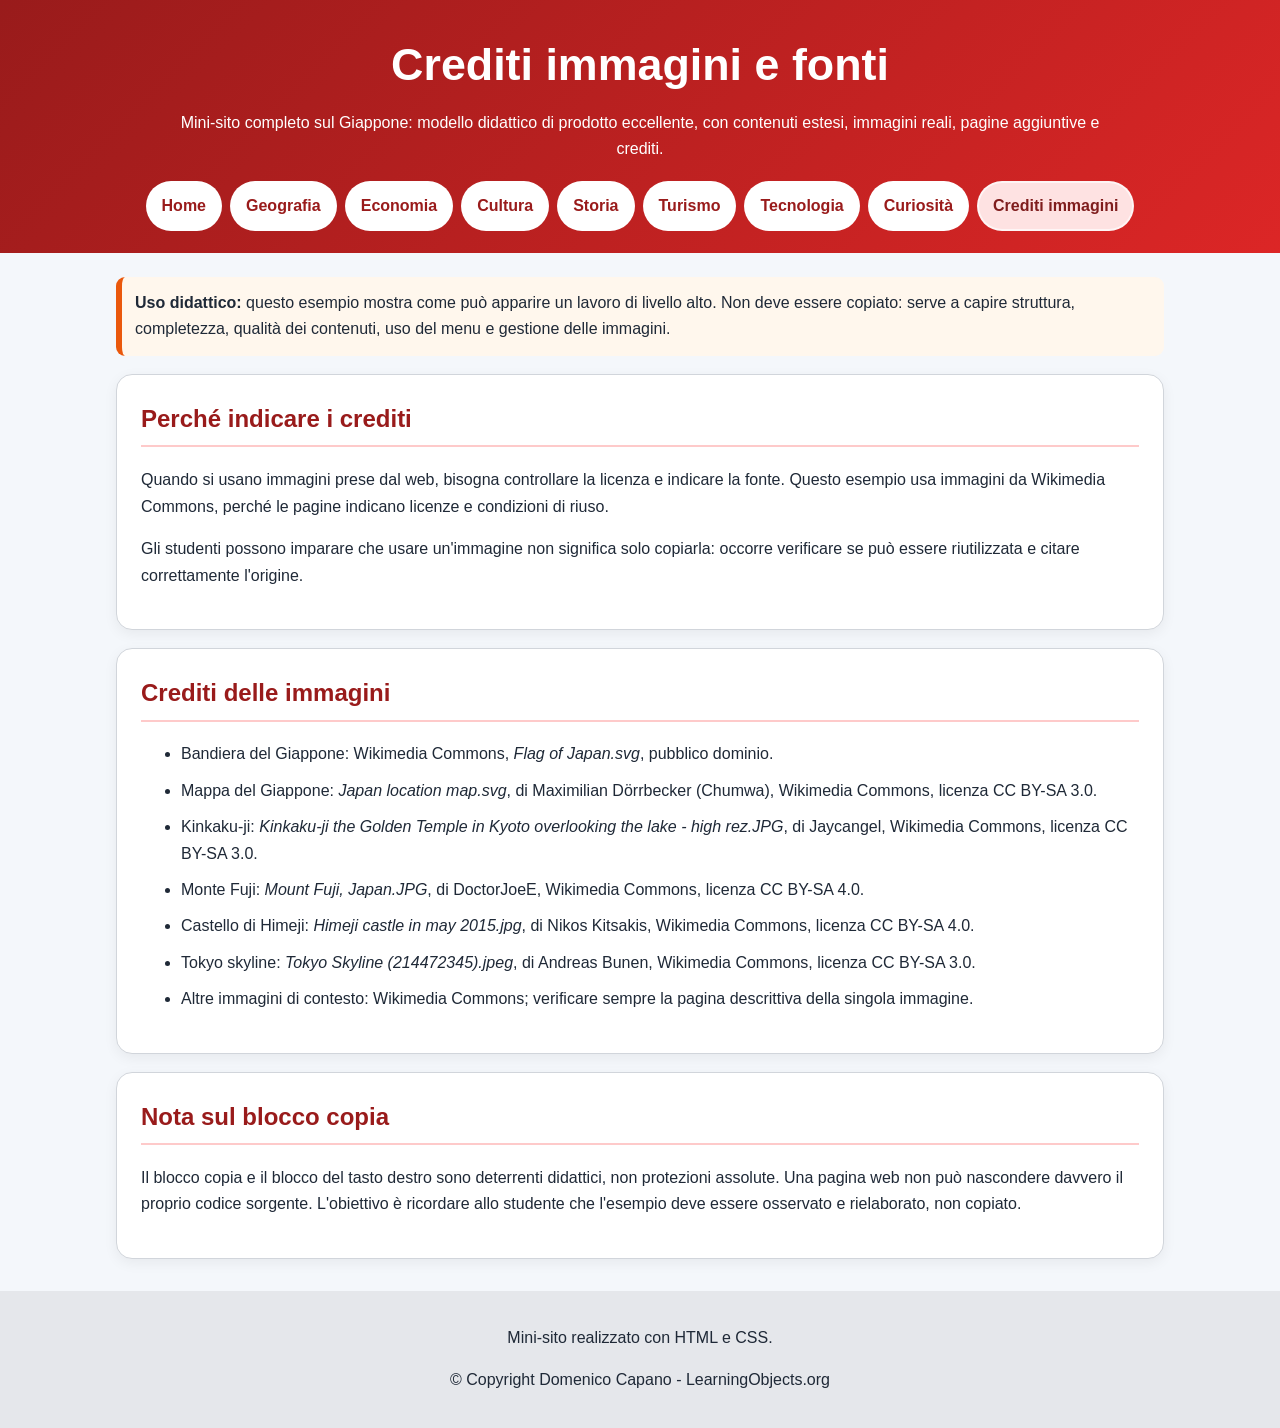
<file: esempio_giappone_livello10/crediti.html>
<!DOCTYPE html>
<html lang="it">
<head>
  <meta charset="UTF-8">
  <meta name="viewport" content="width=device-width, initial-scale=1.0">
  <title>Crediti immagini e fonti</title>
  <link rel="icon" href="favicon.ico" sizes="any">
  <link rel="icon" type="image/png" href="favicon.png">
  <link rel="stylesheet" href="style.css">
</head>
<body>
<header>
  <h1>Crediti immagini e fonti</h1>
  <p>Mini-sito completo sul Giappone: modello didattico di prodotto eccellente, con contenuti estesi, immagini reali, pagine aggiuntive e crediti.</p>
  <nav class="menu">
  <a class="" href="index.html">Home</a>
  <a class="" href="geografia.html">Geografia</a>
  <a class="" href="economia.html">Economia</a>
  <a class="" href="cultura.html">Cultura</a>
  <a class="" href="storia.html">Storia</a>
  <a class="" href="turismo.html">Turismo</a>
  <a class="" href="tecnologia.html">Tecnologia</a>
  <a class="" href="curiosita.html">Curiosità</a>
  <a class="attivo" href="crediti.html">Crediti immagini</a>
</nav>
</header>
<main>
  <div class="avviso">
    <strong>Uso didattico:</strong> questo esempio mostra come può apparire un lavoro di livello alto. Non deve essere copiato: serve a capire struttura, completezza, qualità dei contenuti, uso del menu e gestione delle immagini.
  </div>

<section class="scheda">
  <h2>Perché indicare i crediti</h2>
  <p>Quando si usano immagini prese dal web, bisogna controllare la licenza e indicare la fonte. Questo esempio usa immagini da Wikimedia Commons, perché le pagine indicano licenze e condizioni di riuso.</p>
  <p>Gli studenti possono imparare che usare un'immagine non significa solo copiarla: occorre verificare se può essere riutilizzata e citare correttamente l'origine.</p>
</section>
<section class="scheda crediti">
  <h2>Crediti delle immagini</h2>
  <ul>
    <li>Bandiera del Giappone: Wikimedia Commons, <em>Flag of Japan.svg</em>, pubblico dominio.</li>

    <li>Mappa del Giappone: <em>Japan location map.svg</em>, di Maximilian Dörrbecker (Chumwa), Wikimedia Commons, licenza CC BY-SA 3.0.</li>

    <li>Kinkaku-ji: <em>Kinkaku-ji the Golden Temple in Kyoto overlooking the lake - high rez.JPG</em>, di Jaycangel, Wikimedia Commons, licenza CC BY-SA 3.0.</li>

    <li>Monte Fuji: <em>Mount Fuji, Japan.JPG</em>, di DoctorJoeE, Wikimedia Commons, licenza CC BY-SA 4.0.</li>

    <li>Castello di Himeji: <em>Himeji castle in may 2015.jpg</em>, di Nikos Kitsakis, Wikimedia Commons, licenza CC BY-SA 4.0.</li>

    <li>Tokyo skyline: <em>Tokyo Skyline (214472345).jpeg</em>, di Andreas Bunen, Wikimedia Commons, licenza CC BY-SA 3.0.</li>

    <li>Altre immagini di contesto: Wikimedia Commons; verificare sempre la pagina descrittiva della singola immagine.</li>
  </ul>
</section>
<section class="scheda">
  <h2>Nota sul blocco copia</h2>
  <p>Il blocco copia e il blocco del tasto destro sono deterrenti didattici, non protezioni assolute. Una pagina web non può nascondere davvero il proprio codice sorgente. L'obiettivo è ricordare allo studente che l'esempio deve essere osservato e rielaborato, non copiato.</p>
</section>

</main>
<footer>
  <p>Mini-sito realizzato con HTML e CSS.</p>
  <p>&copy; Copyright Domenico Capano - LearningObjects.org</p>
</footer>

<script>
document.addEventListener("copy", function(e){
  e.preventDefault();
  alert("Questo è un esempio da osservare, non da copiare. Usa la struttura come modello e scrivi contenuti tuoi.");
});
document.addEventListener("cut", function(e){ e.preventDefault(); });
document.addEventListener("contextmenu", function(e){
  e.preventDefault();
  alert("Il tasto destro è disattivato nell'esempio didattico.");
});
document.addEventListener("keydown", function(e){
  const key = e.key.toLowerCase();
  if((e.ctrlKey && (key === "u" || key === "s" || key === "c")) || e.key === "F12"){
    e.preventDefault();
    alert("Questo esempio serve come modello di qualità, non come testo da copiare.");
  }
});
</script>

</body>
</html>
</file>
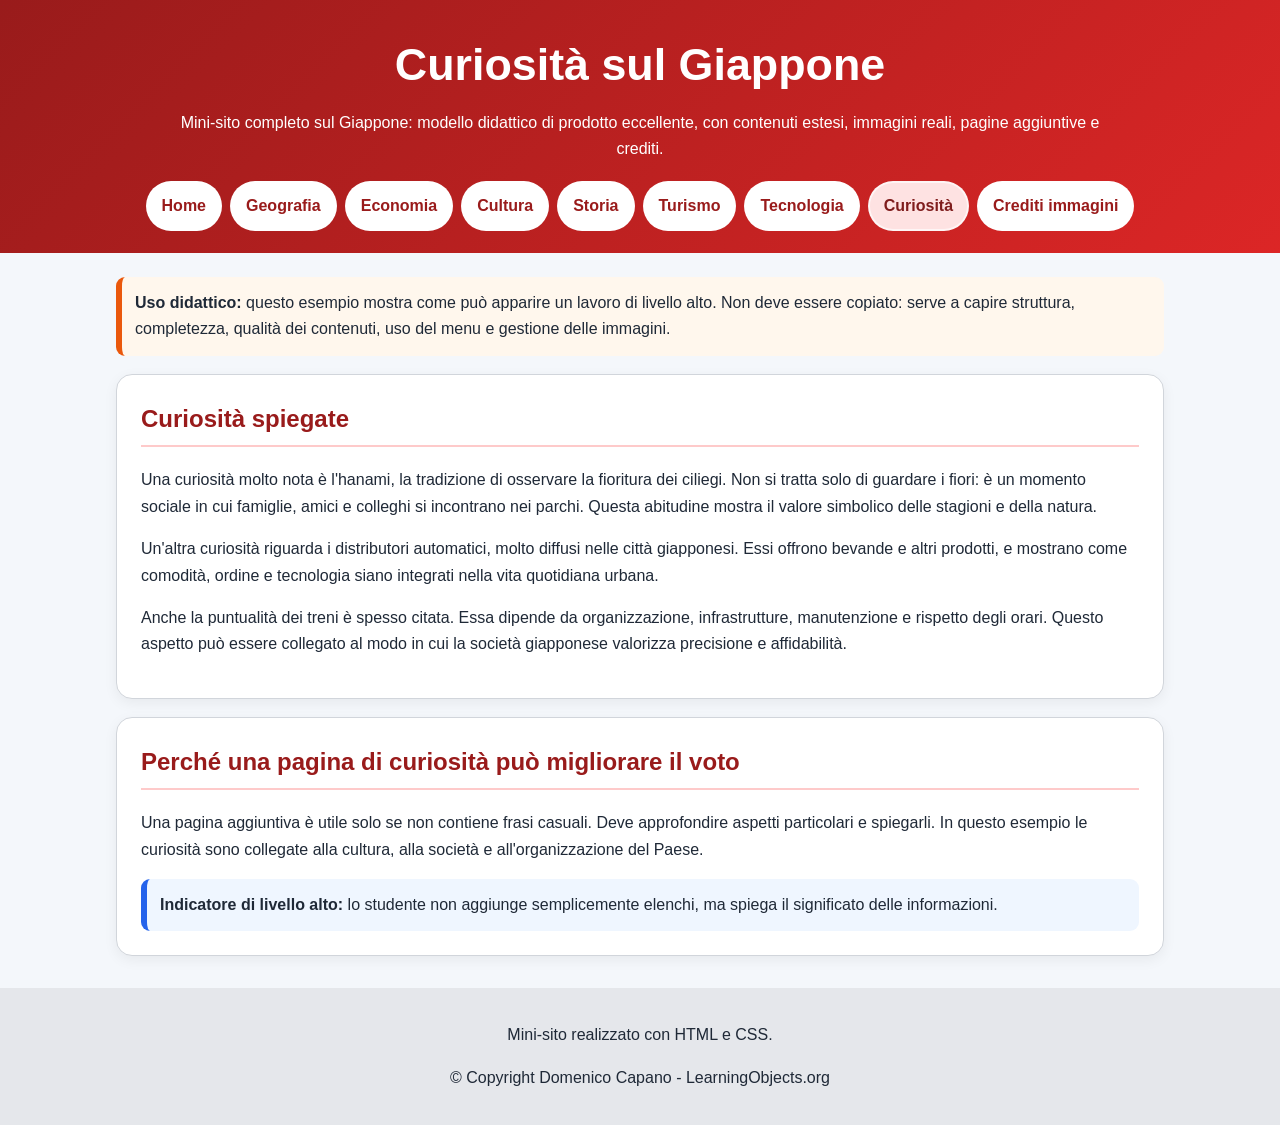
<file: esempio_giappone_livello10/curiosita.html>
<!DOCTYPE html>
<html lang="it">
<head>
  <meta charset="UTF-8">
  <meta name="viewport" content="width=device-width, initial-scale=1.0">
  <title>Curiosità sul Giappone</title>
  <link rel="icon" href="favicon.ico" sizes="any">
  <link rel="icon" type="image/png" href="favicon.png">
  <link rel="stylesheet" href="style.css">
</head>
<body>
<header>
  <h1>Curiosità sul Giappone</h1>
  <p>Mini-sito completo sul Giappone: modello didattico di prodotto eccellente, con contenuti estesi, immagini reali, pagine aggiuntive e crediti.</p>
  <nav class="menu">
  <a class="" href="index.html">Home</a>
  <a class="" href="geografia.html">Geografia</a>
  <a class="" href="economia.html">Economia</a>
  <a class="" href="cultura.html">Cultura</a>
  <a class="" href="storia.html">Storia</a>
  <a class="" href="turismo.html">Turismo</a>
  <a class="" href="tecnologia.html">Tecnologia</a>
  <a class="attivo" href="curiosita.html">Curiosità</a>
  <a class="" href="crediti.html">Crediti immagini</a>
</nav>
</header>
<main>
  <div class="avviso">
    <strong>Uso didattico:</strong> questo esempio mostra come può apparire un lavoro di livello alto. Non deve essere copiato: serve a capire struttura, completezza, qualità dei contenuti, uso del menu e gestione delle immagini.
  </div>

<section class="scheda">
  <h2>Curiosità spiegate</h2>
  <p>Una curiosità molto nota è l'hanami, la tradizione di osservare la fioritura dei ciliegi. Non si tratta solo di guardare i fiori: è un momento sociale in cui famiglie, amici e colleghi si incontrano nei parchi. Questa abitudine mostra il valore simbolico delle stagioni e della natura.</p>
  <p>Un'altra curiosità riguarda i distributori automatici, molto diffusi nelle città giapponesi. Essi offrono bevande e altri prodotti, e mostrano come comodità, ordine e tecnologia siano integrati nella vita quotidiana urbana.</p>
  <p>Anche la puntualità dei treni è spesso citata. Essa dipende da organizzazione, infrastrutture, manutenzione e rispetto degli orari. Questo aspetto può essere collegato al modo in cui la società giapponese valorizza precisione e affidabilità.</p>
</section>
<section class="scheda">
  <h2>Perché una pagina di curiosità può migliorare il voto</h2>
  <p>Una pagina aggiuntiva è utile solo se non contiene frasi casuali. Deve approfondire aspetti particolari e spiegarli. In questo esempio le curiosità sono collegate alla cultura, alla società e all'organizzazione del Paese.</p>
  <div class="blocco-valutazione">
    <strong>Indicatore di livello alto:</strong> lo studente non aggiunge semplicemente elenchi, ma spiega il significato delle informazioni.
  </div>
</section>

</main>
<footer>
  <p>Mini-sito realizzato con HTML e CSS.</p>
  <p>&copy; Copyright Domenico Capano - LearningObjects.org</p>
</footer>

<script>
document.addEventListener("copy", function(e){
  e.preventDefault();
  alert("Questo è un esempio da osservare, non da copiare. Usa la struttura come modello e scrivi contenuti tuoi.");
});
document.addEventListener("cut", function(e){ e.preventDefault(); });
document.addEventListener("contextmenu", function(e){
  e.preventDefault();
  alert("Il tasto destro è disattivato nell'esempio didattico.");
});
document.addEventListener("keydown", function(e){
  const key = e.key.toLowerCase();
  if((e.ctrlKey && (key === "u" || key === "s" || key === "c")) || e.key === "F12"){
    e.preventDefault();
    alert("Questo esempio serve come modello di qualità, non come testo da copiare.");
  }
});
</script>

</body>
</html>
</file>
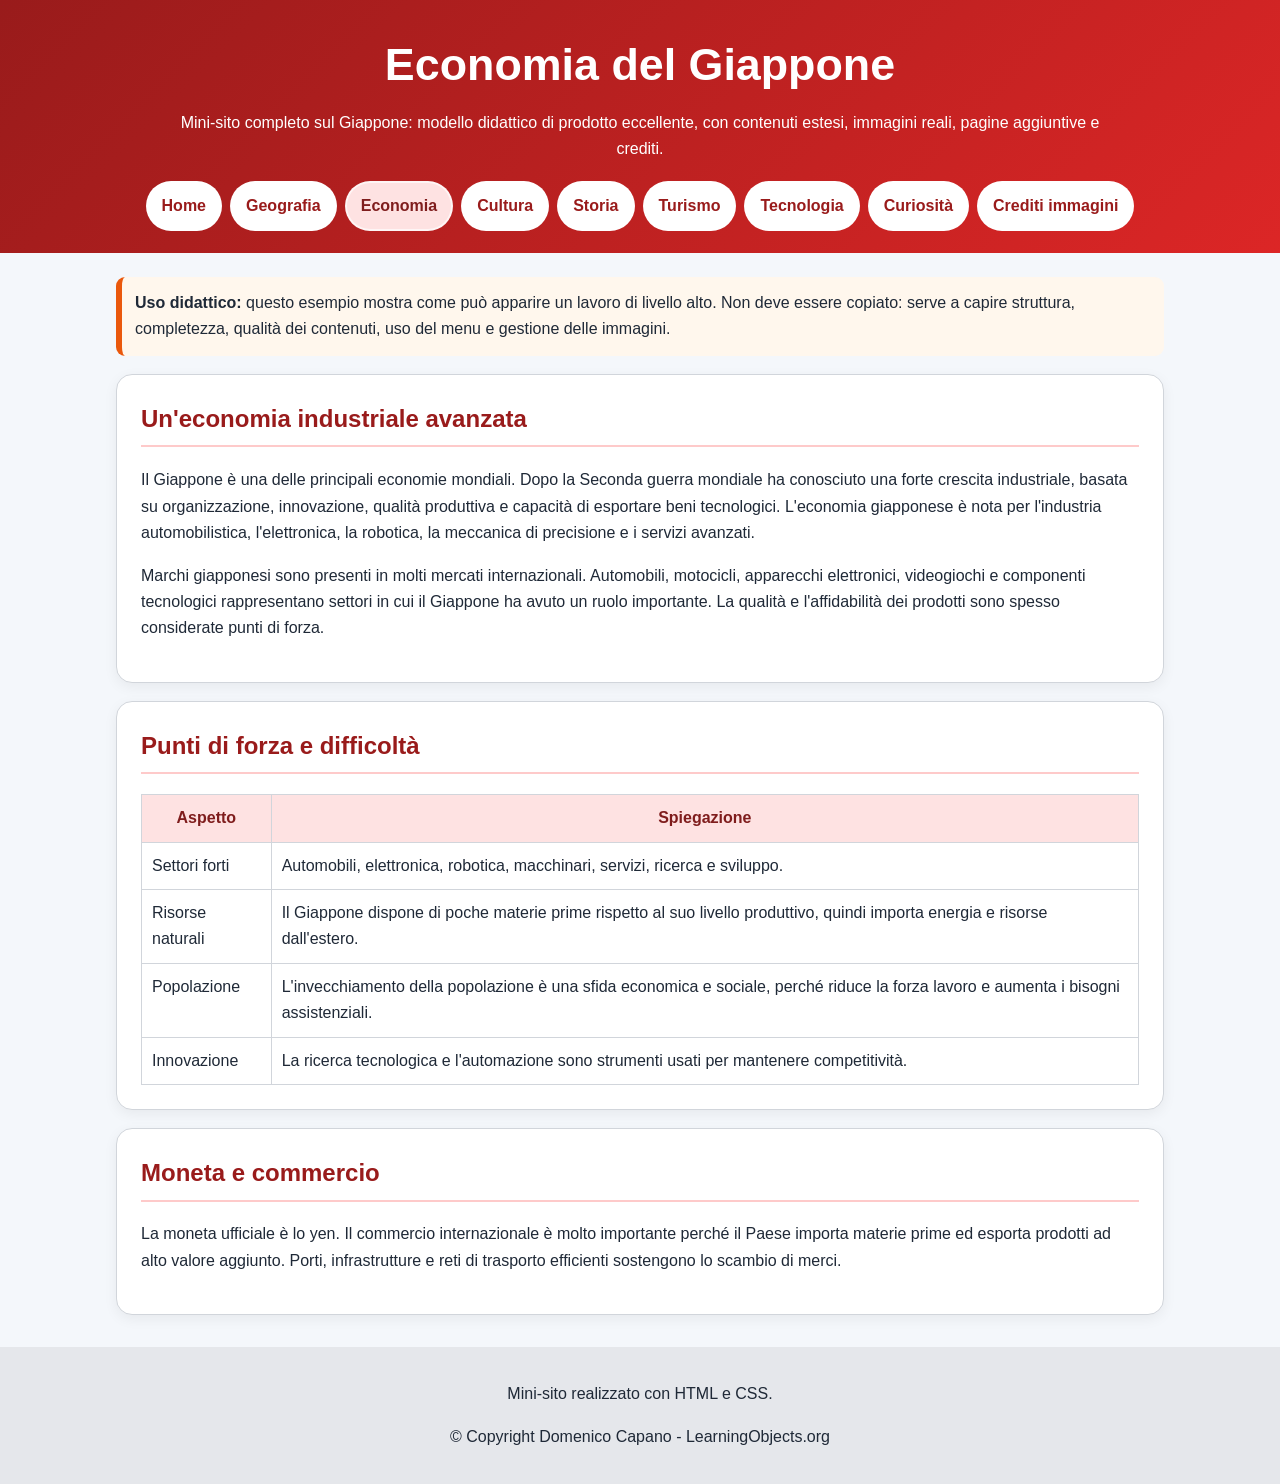
<file: esempio_giappone_livello10/economia.html>
<!DOCTYPE html>
<html lang="it">
<head>
  <meta charset="UTF-8">
  <meta name="viewport" content="width=device-width, initial-scale=1.0">
  <title>Economia del Giappone</title>
  <link rel="icon" href="favicon.ico" sizes="any">
  <link rel="icon" type="image/png" href="favicon.png">
  <link rel="stylesheet" href="style.css">
</head>
<body>
<header>
  <h1>Economia del Giappone</h1>
  <p>Mini-sito completo sul Giappone: modello didattico di prodotto eccellente, con contenuti estesi, immagini reali, pagine aggiuntive e crediti.</p>
  <nav class="menu">
  <a class="" href="index.html">Home</a>
  <a class="" href="geografia.html">Geografia</a>
  <a class="attivo" href="economia.html">Economia</a>
  <a class="" href="cultura.html">Cultura</a>
  <a class="" href="storia.html">Storia</a>
  <a class="" href="turismo.html">Turismo</a>
  <a class="" href="tecnologia.html">Tecnologia</a>
  <a class="" href="curiosita.html">Curiosità</a>
  <a class="" href="crediti.html">Crediti immagini</a>
</nav>
</header>
<main>
  <div class="avviso">
    <strong>Uso didattico:</strong> questo esempio mostra come può apparire un lavoro di livello alto. Non deve essere copiato: serve a capire struttura, completezza, qualità dei contenuti, uso del menu e gestione delle immagini.
  </div>

<section class="scheda">
  <h2>Un'economia industriale avanzata</h2>
  <p>Il Giappone è una delle principali economie mondiali. Dopo la Seconda guerra mondiale ha conosciuto una forte crescita industriale, basata su organizzazione, innovazione, qualità produttiva e capacità di esportare beni tecnologici. L'economia giapponese è nota per l'industria automobilistica, l'elettronica, la robotica, la meccanica di precisione e i servizi avanzati.</p>
  <p>Marchi giapponesi sono presenti in molti mercati internazionali. Automobili, motocicli, apparecchi elettronici, videogiochi e componenti tecnologici rappresentano settori in cui il Giappone ha avuto un ruolo importante. La qualità e l'affidabilità dei prodotti sono spesso considerate punti di forza.</p>
</section>
<section class="scheda">
  <h2>Punti di forza e difficoltà</h2>
  <table class="tabella">
    <tr><th>Aspetto</th><th>Spiegazione</th></tr>
    <tr><td>Settori forti</td><td>Automobili, elettronica, robotica, macchinari, servizi, ricerca e sviluppo.</td></tr>
    <tr><td>Risorse naturali</td><td>Il Giappone dispone di poche materie prime rispetto al suo livello produttivo, quindi importa energia e risorse dall'estero.</td></tr>
    <tr><td>Popolazione</td><td>L'invecchiamento della popolazione è una sfida economica e sociale, perché riduce la forza lavoro e aumenta i bisogni assistenziali.</td></tr>
    <tr><td>Innovazione</td><td>La ricerca tecnologica e l'automazione sono strumenti usati per mantenere competitività.</td></tr>
  </table>
</section>
<section class="scheda">
  <h2>Moneta e commercio</h2>
  <p>La moneta ufficiale è lo yen. Il commercio internazionale è molto importante perché il Paese importa materie prime ed esporta prodotti ad alto valore aggiunto. Porti, infrastrutture e reti di trasporto efficienti sostengono lo scambio di merci.</p>
</section>

</main>
<footer>
  <p>Mini-sito realizzato con HTML e CSS.</p>
  <p>&copy; Copyright Domenico Capano - LearningObjects.org</p>
</footer>

<script>
document.addEventListener("copy", function(e){
  e.preventDefault();
  alert("Questo è un esempio da osservare, non da copiare. Usa la struttura come modello e scrivi contenuti tuoi.");
});
document.addEventListener("cut", function(e){ e.preventDefault(); });
document.addEventListener("contextmenu", function(e){
  e.preventDefault();
  alert("Il tasto destro è disattivato nell'esempio didattico.");
});
document.addEventListener("keydown", function(e){
  const key = e.key.toLowerCase();
  if((e.ctrlKey && (key === "u" || key === "s" || key === "c")) || e.key === "F12"){
    e.preventDefault();
    alert("Questo esempio serve come modello di qualità, non come testo da copiare.");
  }
});
</script>

</body>
</html>
</file>
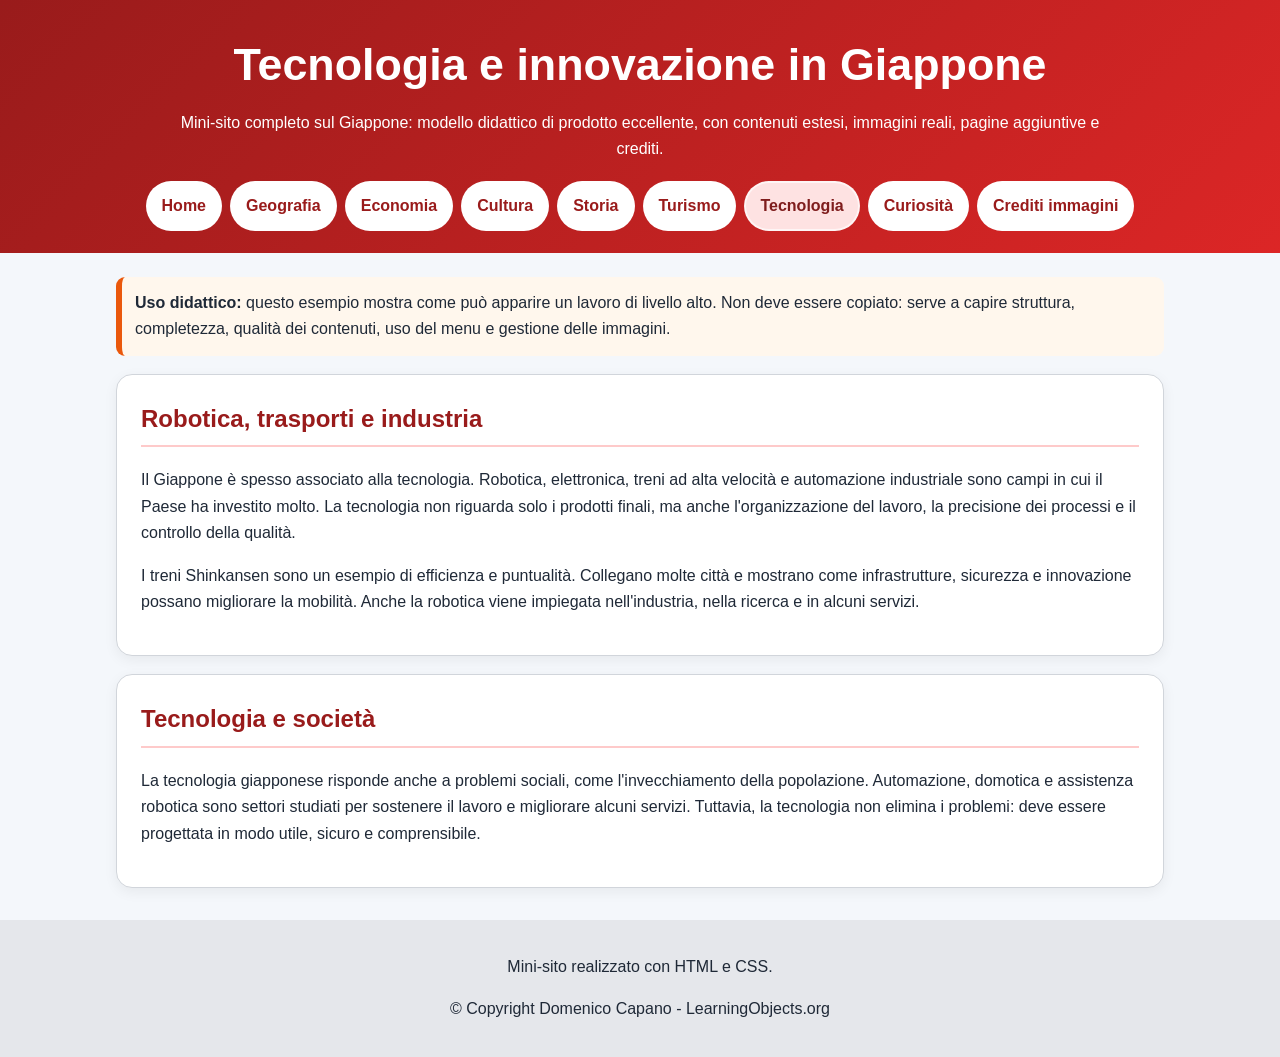
<file: esempio_giappone_livello10/tecnologia.html>
<!DOCTYPE html>
<html lang="it">
<head>
  <meta charset="UTF-8">
  <meta name="viewport" content="width=device-width, initial-scale=1.0">
  <title>Tecnologia e innovazione in Giappone</title>
  <link rel="icon" href="favicon.ico" sizes="any">
  <link rel="icon" type="image/png" href="favicon.png">
  <link rel="stylesheet" href="style.css">
</head>
<body>
<header>
  <h1>Tecnologia e innovazione in Giappone</h1>
  <p>Mini-sito completo sul Giappone: modello didattico di prodotto eccellente, con contenuti estesi, immagini reali, pagine aggiuntive e crediti.</p>
  <nav class="menu">
  <a class="" href="index.html">Home</a>
  <a class="" href="geografia.html">Geografia</a>
  <a class="" href="economia.html">Economia</a>
  <a class="" href="cultura.html">Cultura</a>
  <a class="" href="storia.html">Storia</a>
  <a class="" href="turismo.html">Turismo</a>
  <a class="attivo" href="tecnologia.html">Tecnologia</a>
  <a class="" href="curiosita.html">Curiosità</a>
  <a class="" href="crediti.html">Crediti immagini</a>
</nav>
</header>
<main>
  <div class="avviso">
    <strong>Uso didattico:</strong> questo esempio mostra come può apparire un lavoro di livello alto. Non deve essere copiato: serve a capire struttura, completezza, qualità dei contenuti, uso del menu e gestione delle immagini.
  </div>

<section class="scheda">
  <h2>Robotica, trasporti e industria</h2>
  <p>Il Giappone è spesso associato alla tecnologia. Robotica, elettronica, treni ad alta velocità e automazione industriale sono campi in cui il Paese ha investito molto. La tecnologia non riguarda solo i prodotti finali, ma anche l'organizzazione del lavoro, la precisione dei processi e il controllo della qualità.</p>
  <p>I treni Shinkansen sono un esempio di efficienza e puntualità. Collegano molte città e mostrano come infrastrutture, sicurezza e innovazione possano migliorare la mobilità. Anche la robotica viene impiegata nell'industria, nella ricerca e in alcuni servizi.</p>
</section>
<section class="scheda">
  <h2>Tecnologia e società</h2>
  <p>La tecnologia giapponese risponde anche a problemi sociali, come l'invecchiamento della popolazione. Automazione, domotica e assistenza robotica sono settori studiati per sostenere il lavoro e migliorare alcuni servizi. Tuttavia, la tecnologia non elimina i problemi: deve essere progettata in modo utile, sicuro e comprensibile.</p>
</section>

</main>
<footer>
  <p>Mini-sito realizzato con HTML e CSS.</p>
  <p>&copy; Copyright Domenico Capano - LearningObjects.org</p>
</footer>

<script>
document.addEventListener("copy", function(e){
  e.preventDefault();
  alert("Questo è un esempio da osservare, non da copiare. Usa la struttura come modello e scrivi contenuti tuoi.");
});
document.addEventListener("cut", function(e){ e.preventDefault(); });
document.addEventListener("contextmenu", function(e){
  e.preventDefault();
  alert("Il tasto destro è disattivato nell'esempio didattico.");
});
document.addEventListener("keydown", function(e){
  const key = e.key.toLowerCase();
  if((e.ctrlKey && (key === "u" || key === "s" || key === "c")) || e.key === "F12"){
    e.preventDefault();
    alert("Questo esempio serve come modello di qualità, non come testo da copiare.");
  }
});
</script>

</body>
</html>
</file>
<file: esempio_giappone_livello10/style.css>
:root{
  --rosso:#b91c1c;
  --rosso2:#dc2626;
  --blu:#1f4e79;
  --testo:#1f2937;
  --bordo:#d1d5db;
  --chiaro:#f8fafc;
  --nota:#ecfdf5;
  --avviso:#fff7ed;
}
*{box-sizing:border-box}
html{scroll-behavior:smooth}
body{
  margin:0;
  font-family:Arial, Helvetica, sans-serif;
  background:#f4f7fb;
  color:var(--testo);
  line-height:1.65;
  user-select:none;
}
header{
  background:linear-gradient(135deg,#991b1b,#dc2626);
  color:white;
  text-align:center;
  padding:28px 18px 22px 18px;
}
header h1{margin:0;font-size:clamp(1.8rem,4vw,2.8rem)}
header p{margin:8px auto 0 auto;max-width:920px}
.menu{
  display:flex;
  justify-content:center;
  flex-wrap:wrap;
  gap:8px;
  margin-top:18px;
}
.menu a{
  background:#ffffff;
  color:#991b1b;
  text-decoration:none;
  padding:10px 14px;
  border-radius:999px;
  font-weight:bold;
  border:2px solid rgba(255,255,255,.65);
}
.menu a:hover,.menu a.attivo{
  background:#fee2e2;
  color:#7f1d1d;
}
main{
  max-width:1080px;
  margin:24px auto;
  padding:0 16px;
}
.scheda{
  background:white;
  border:1px solid var(--bordo);
  border-radius:16px;
  padding:24px;
  margin:18px 0;
  box-shadow:0 4px 14px rgba(0,0,0,.06);
}
h2{
  color:#991b1b;
  border-bottom:2px solid #fecaca;
  padding-bottom:7px;
  margin-top:0;
}
h3{color:#1f4e79}
.griglia{
  display:grid;
  grid-template-columns:1.2fr .8fr;
  gap:20px;
  align-items:start;
}
@media(max-width:780px){
  .griglia{grid-template-columns:1fr}
}
img{
  max-width:100%;
  border-radius:14px;
  border:1px solid var(--bordo);
  background:#fff;
}
.figura{
  margin:0;
}
.figura figcaption{
  font-size:.88rem;
  color:#4b5563;
  margin-top:6px;
}
.nota{
  background:var(--nota);
  border-left:6px solid #15803d;
  padding:13px;
  border-radius:9px;
  margin:14px 0;
}
.avviso{
  background:var(--avviso);
  border-left:6px solid #ea580c;
  padding:13px;
  border-radius:9px;
  margin:14px 0;
}
.tabella{
  width:100%;
  border-collapse:collapse;
  background:#fff;
}
.tabella th,.tabella td{
  border:1px solid var(--bordo);
  padding:10px;
  vertical-align:top;
}
.tabella th{
  background:#fee2e2;
  color:#7f1d1d;
}
.badge{
  display:inline-block;
  background:#fee2e2;
  color:#7f1d1d;
  border-radius:20px;
  padding:4px 10px;
  margin:3px;
  font-weight:bold;
}
footer{
  background:#e5e7eb;
  text-align:center;
  padding:18px;
  margin-top:32px;
}
.crediti li{margin:10px 0}
.blocco-valutazione{
  background:#eff6ff;
  border-left:6px solid #2563eb;
  padding:13px;
  border-radius:9px;
  margin-top:16px;
}
</file>
